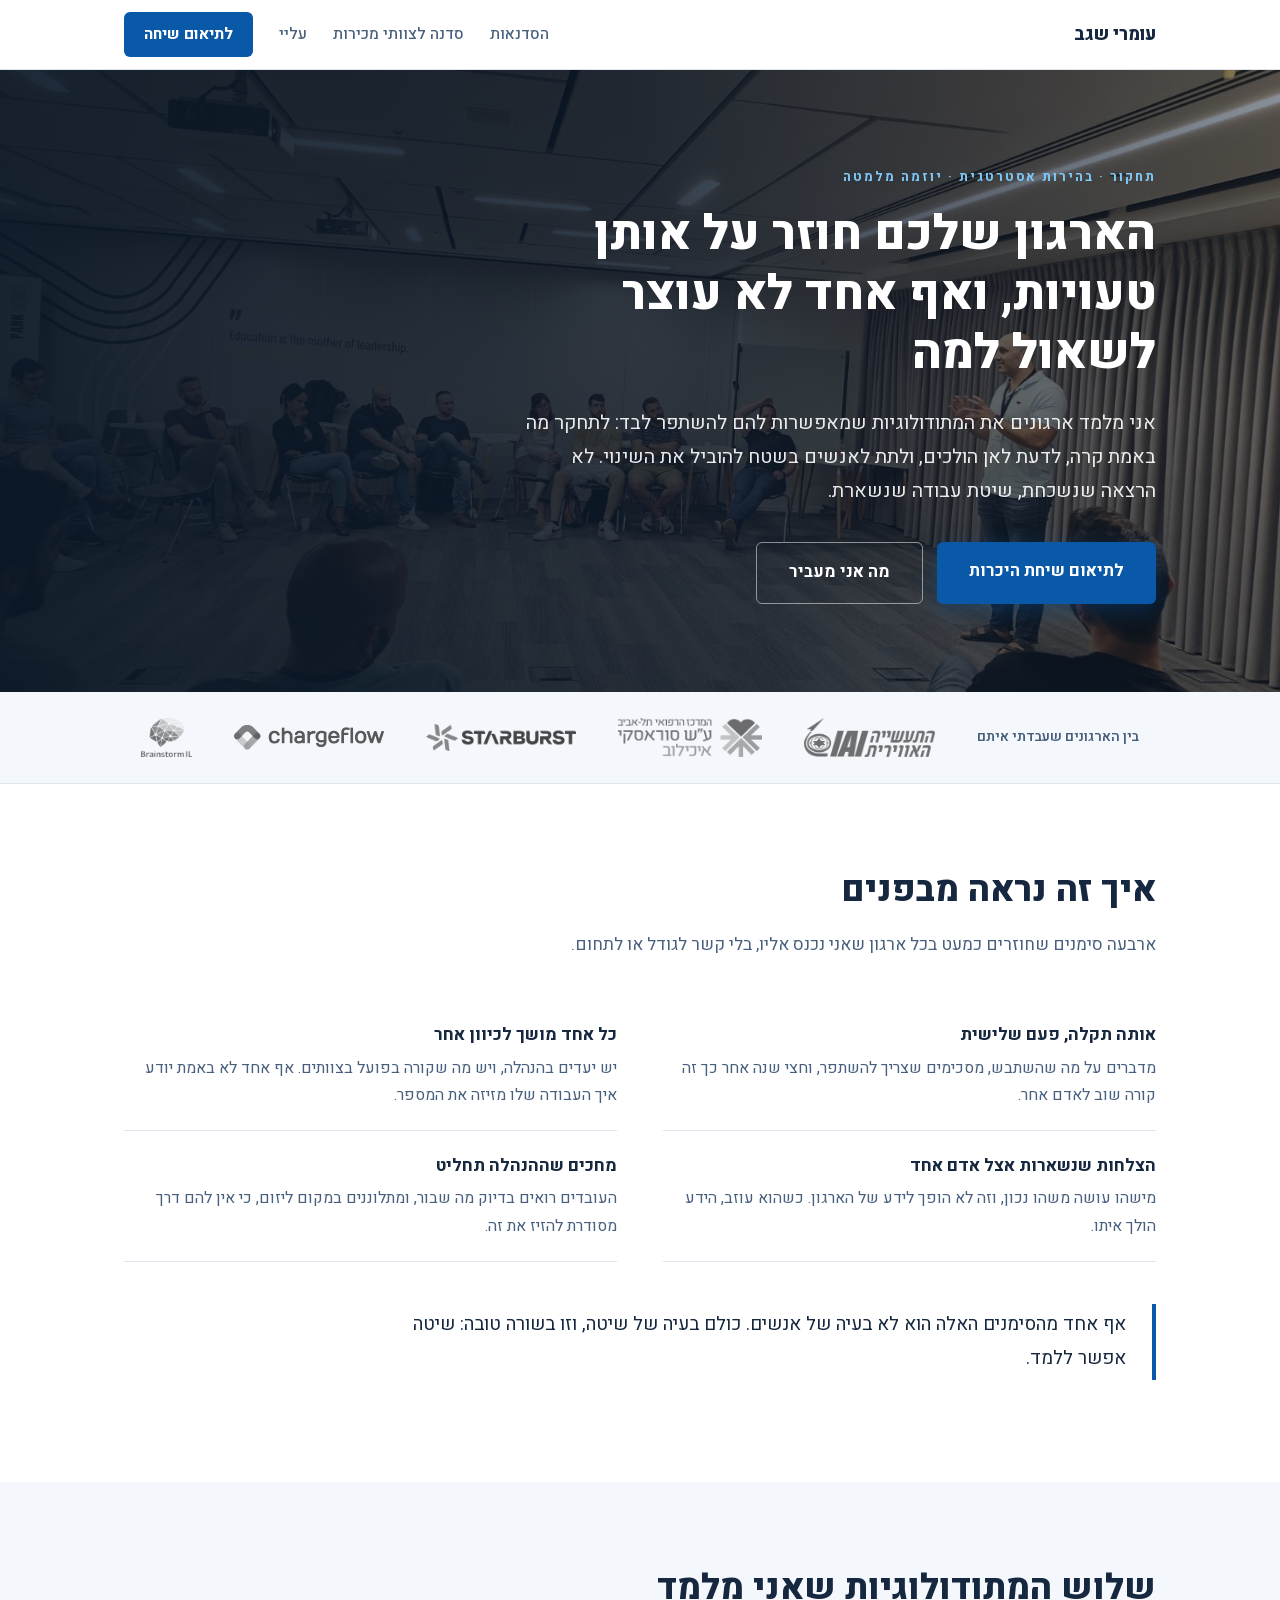
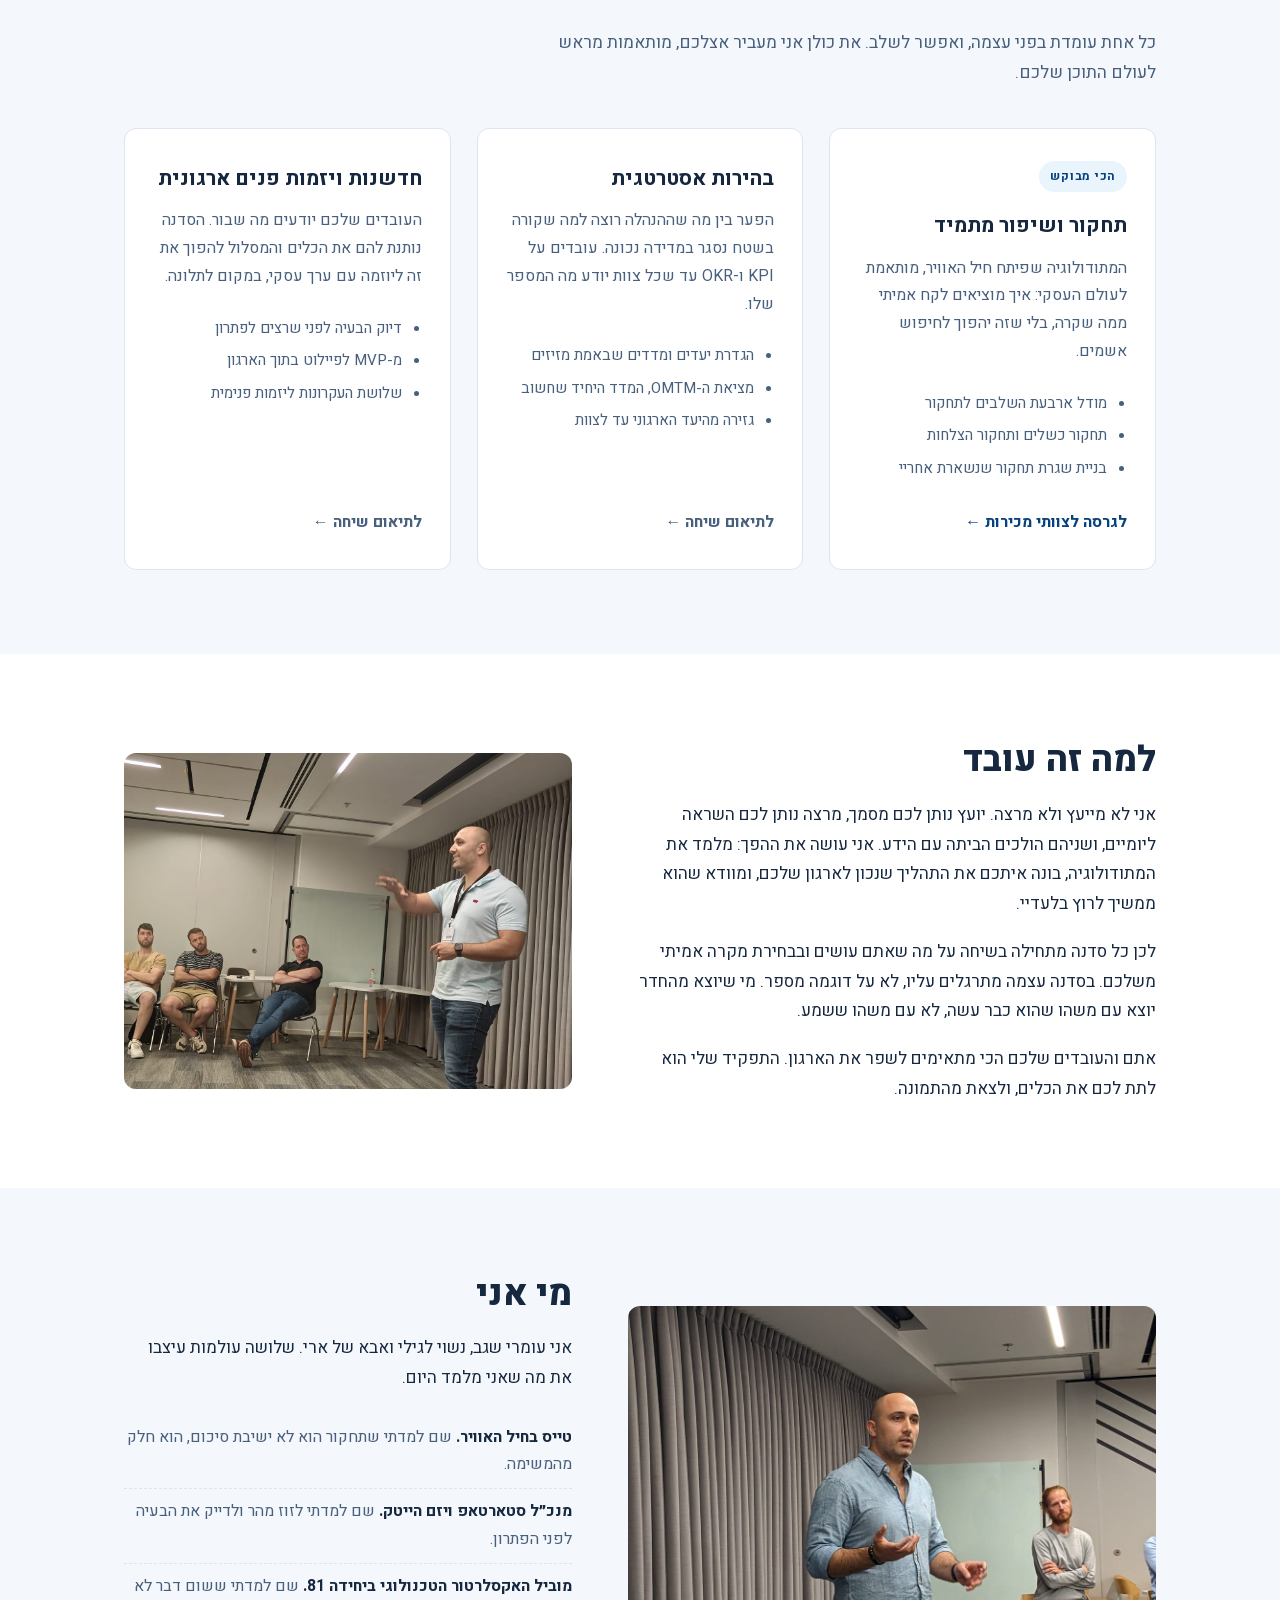
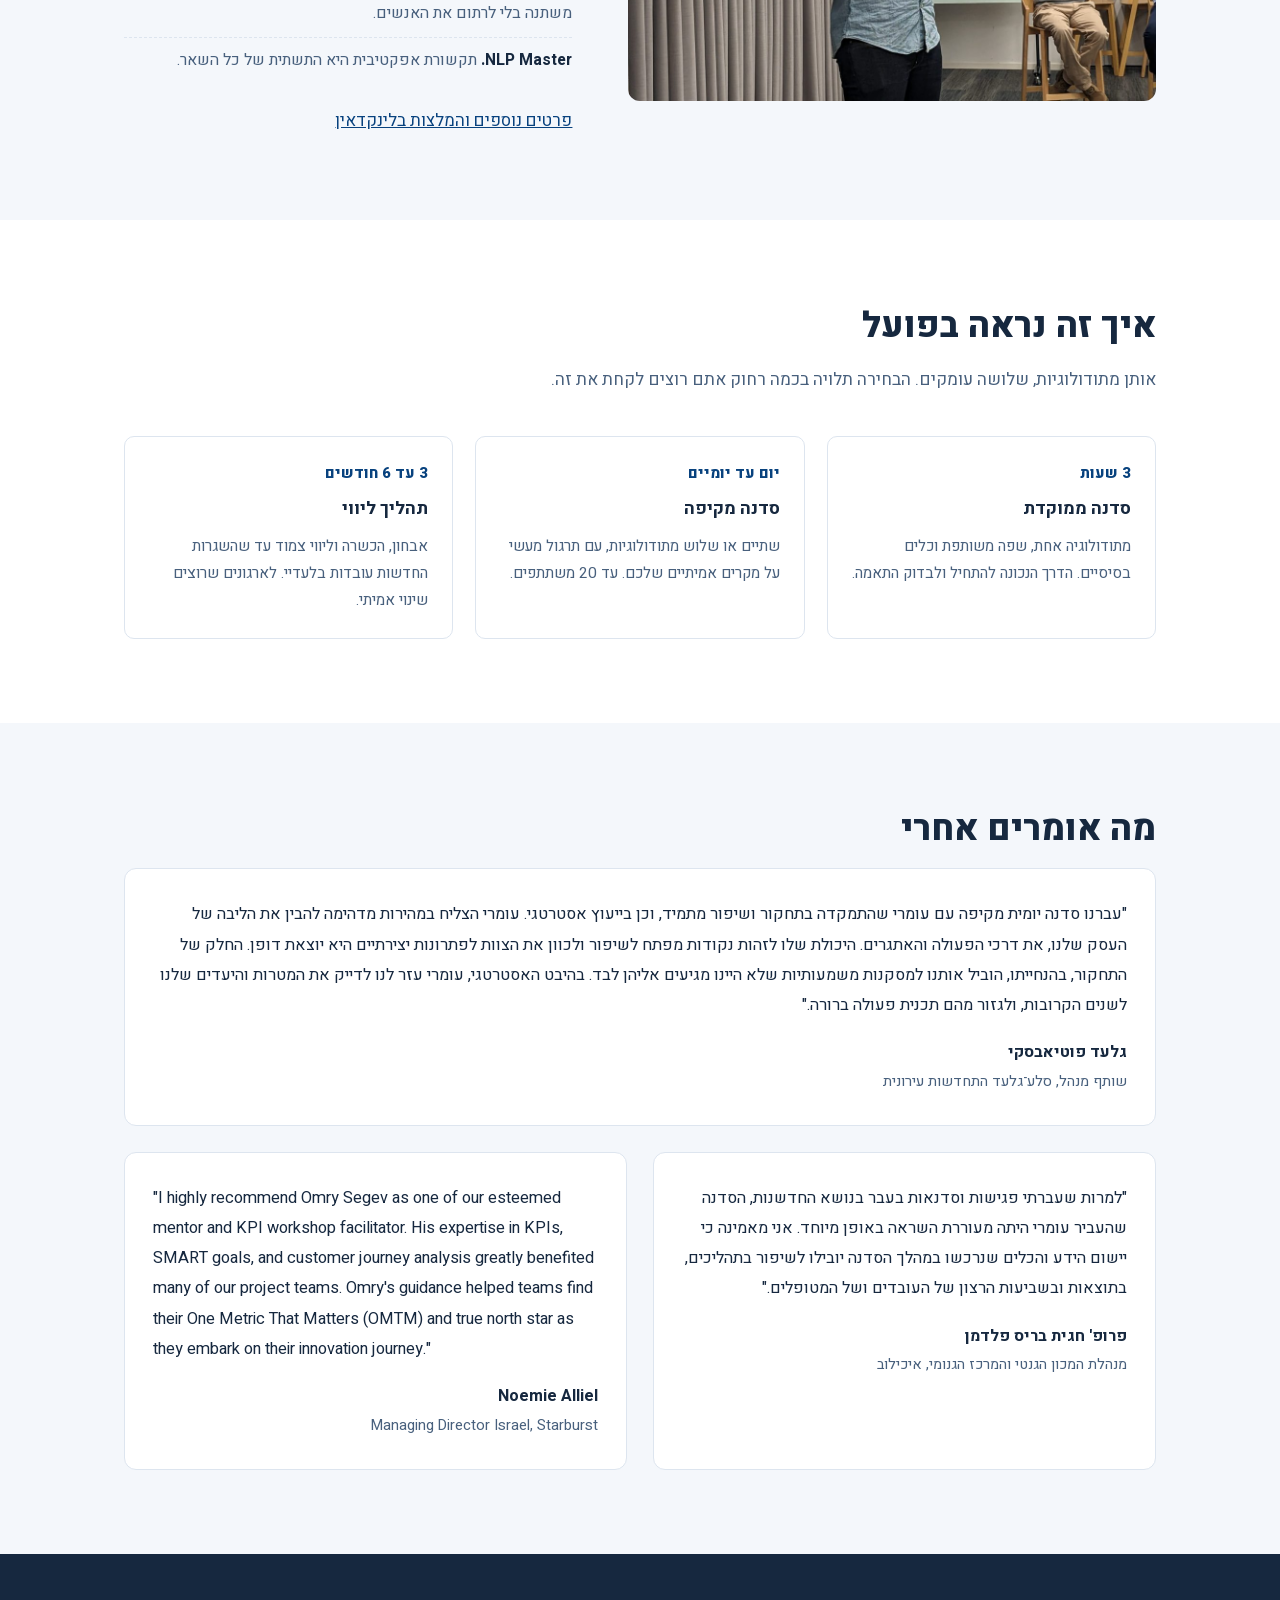
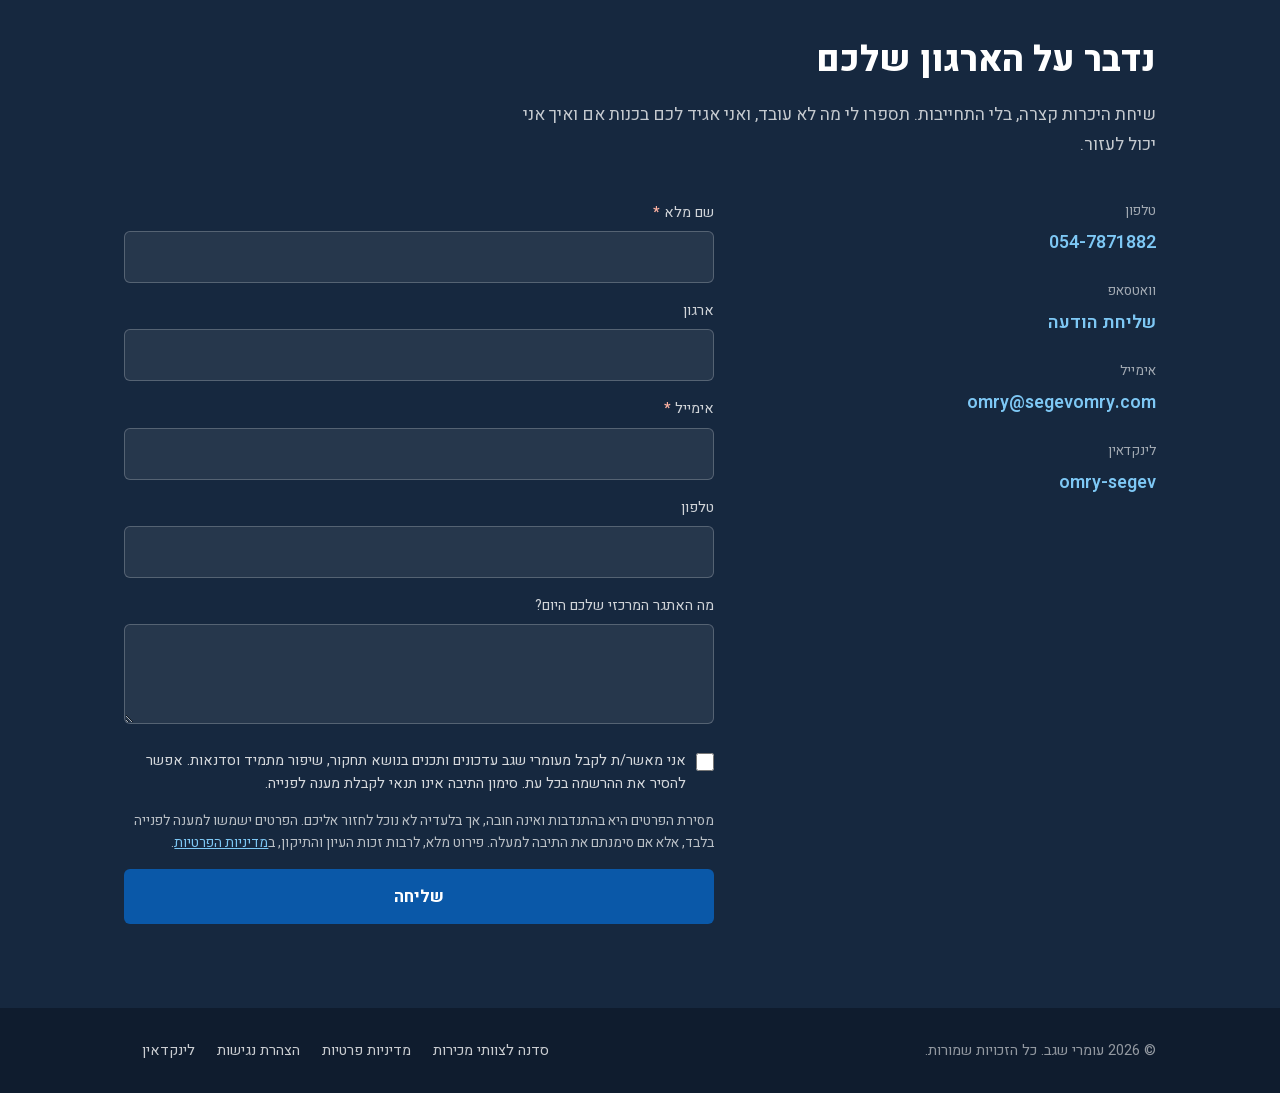
<file: index.html>
<!DOCTYPE html>
<html lang="he" dir="rtl">
<head>
    <meta charset="UTF-8">
    <meta name="viewport" content="width=device-width, initial-scale=1">
    <title>עומרי שגב | סדנאות תחקור, שיפור מתמיד ובהירות אסטרטגית</title>
    <meta name="description" content="סדנאות מעשיות לארגונים: תחקור ושיפור מתמיד בשיטת חיל האוויר, בהירות אסטרטגית עם KPI ו-OKR, וחדשנות מלמטה. אצלכם במשרד, מ-3 שעות ועד תהליך ליווי מלא.">
    <meta name="keywords" content="סדנת תחקור, תחקור ושיפור מתמיד, סדנת OKR, סדנת KPI, בהירות אסטרטגית, חדשנות ארגונית, יזמות פנים ארגונית, סדנה לצוות מכירות, עומרי שגב">
    <meta name="author" content="Omry Segev">
    <link rel="canonical" href="https://segevomry.com/">
    <link rel="icon" type="image/x-icon" href="favicon.ico">

    <meta property="og:type" content="website">
    <meta property="og:locale" content="he_IL">
    <meta property="og:title" content="עומרי שגב | סדנאות תחקור, שיפור מתמיד ובהירות אסטרטגית">
    <meta property="og:description" content="סדנאות מעשיות לארגונים: תחקור בשיטת חיל האוויר, בהירות אסטרטגית עם KPI ו-OKR, וחדשנות מלמטה.">
    <meta property="og:url" content="https://segevomry.com/">
    <meta property="og:image" content="https://segevomry.com/images/room-wide.jpg">
    <meta name="twitter:card" content="summary_large_image">

    <link rel="preload" href="fonts/heebo-hebrew.woff2" as="font" type="font/woff2" crossorigin>

    <script type="application/ld+json">
    {
      "@context": "https://schema.org",
      "@graph": [
        {
          "@type": "Person",
          "@id": "https://segevomry.com/#omry",
          "name": "עומרי שגב",
          "alternateName": "Omry Segev",
          "jobTitle": "מומחה לתהליכי שינוי ארגוניים, תחקור ושיפור מתמיד",
          "image": "https://segevomry.com/images/omry-teaching.jpg",
          "email": "omry@segevomry.com",
          "telephone": "+972-54-7871882",
          "url": "https://segevomry.com/",
          "sameAs": ["https://www.linkedin.com/in/omry-segev/"],
          "knowsAbout": ["תחקור", "שיפור מתמיד", "בהירות אסטרטגית", "חדשנות ארגונית", "יזמות פנים ארגונית", "KPI", "OKR", "NLP"]
        },
        {
          "@type": "ProfessionalService",
          "@id": "https://segevomry.com/#business",
          "name": "עומרי שגב, תהליכי שינוי ארגוניים",
          "description": "סדנאות, הרצאות ותהליכי ליווי לארגונים בשלושה צירים: תחקור ושיפור מתמיד, בהירות אסטרטגית, וחדשנות ויזמות פנים ארגונית.",
          "url": "https://segevomry.com/",
          "image": "https://segevomry.com/images/room-wide.jpg",
          "email": "omry@segevomry.com",
          "telephone": "+972-54-7871882",
          "areaServed": "IL",
          "priceRange": "₪₪",
          "founder": { "@id": "https://segevomry.com/#omry" },
          "hasOfferCatalog": {
            "@type": "OfferCatalog",
            "name": "סדנאות ותהליכי ליווי",
            "itemListElement": [
              { "@type": "Offer", "itemOffered": { "@type": "Service", "name": "סדנת תחקור ושיפור מתמיד", "url": "https://segevomry.com/debrief-sales.html" } },
              { "@type": "Offer", "itemOffered": { "@type": "Service", "name": "סדנת בהירות אסטרטגית, KPI ו-OKR" } },
              { "@type": "Offer", "itemOffered": { "@type": "Service", "name": "סדנת חדשנות ויזמות פנים ארגונית" } },
              { "@type": "Offer", "itemOffered": { "@type": "Service", "name": "תהליך ליווי מעמיק, 3 עד 6 חודשים" } }
            ]
          }
        }
      ]
    }
    </script>

    <style>
/* Heebo, self-hosted. SIL Open Font License 1.1. Variable weight axis 100-900.
   Downloaded from Google Fonts 2026-08-01 and served from this origin so that no
   visitor request reaches a third party. */

@font-face {
  font-family: 'Heebo';
  font-style: normal;
  font-weight: 100 900;
  font-display: swap;
  src: url('fonts/heebo-hebrew.woff2') format('woff2');
  unicode-range: U+0307-0308, U+0590-05FF, U+200C-2010, U+20AA, U+25CC, U+FB1D-FB4F;
}

@font-face {
  font-family: 'Heebo';
  font-style: normal;
  font-weight: 100 900;
  font-display: swap;
  src: url('fonts/heebo-latin.woff2') format('woff2');
  unicode-range: U+0000-00FF, U+0131, U+0152-0153, U+02BB-02BC, U+02C6, U+02DA, U+02DC, U+0304, U+0308, U+0329, U+2000-206F, U+20AC, U+2122, U+2191, U+2193, U+2212, U+2215, U+FEFF, U+FFFD;
}

@font-face {
  font-family: 'Heebo';
  font-style: normal;
  font-weight: 100 900;
  font-display: swap;
  src: url('fonts/heebo-latin-ext.woff2') format('woff2');
  unicode-range: U+0100-02BA, U+02BD-02C5, U+02C7-02CC, U+02CE-02D7, U+02DD-02FF, U+0304, U+0308, U+0329, U+1D00-1DBF, U+1E00-1E9F, U+1EF2-1EFF, U+2020, U+20A0-20AB, U+20AD-20C0, U+2113, U+2C60-2C7F, U+A720-A7FF;
}

        :root {
            --ink: #16283f;
            --ink-soft: #48607d;
            --accent: #0a58a8;
            --accent-dark: #08427e;
            --paper: #ffffff;
            --wash: #f4f7fb;
            --line: #dde5ef;
            --max: 1080px;
        }

        * { box-sizing: border-box; }
        html { overflow-x: hidden; scroll-behavior: smooth; }

        body {
            margin: 0;
            max-width: 100vw;
            overflow-x: hidden;
            font-family: 'Heebo', Arial, sans-serif;
            direction: rtl;
            text-align: right;
            color: var(--ink);
            background: var(--paper);
            line-height: 1.75;
            font-size: 17px;
            -webkit-font-smoothing: antialiased;
        }

        .wrap { max-width: var(--max); margin: 0 auto; padding: 0 24px; }
        a { color: var(--accent-dark); }

        /* ---------- nav ---------- */
        .nav {
            position: sticky;
            top: 0;
            z-index: 900;
            background: rgba(255,255,255,0.96);
            backdrop-filter: saturate(180%) blur(10px);
            border-bottom: 1px solid var(--line);
        }
        .nav .wrap {
            display: flex;
            align-items: center;
            justify-content: space-between;
            gap: 18px;
            padding-top: 12px;
            padding-bottom: 12px;
        }
        .nav .brand {
            font-weight: 800;
            font-size: 1.12rem;
            text-decoration: none;
            color: var(--ink);
            white-space: nowrap;
        }
        .nav .links { display: flex; align-items: center; gap: 26px; }
        .nav .links a {
            text-decoration: none;
            color: var(--ink-soft);
            font-weight: 500;
            font-size: 0.98rem;
            white-space: nowrap;
        }
        .nav .links a:hover { color: var(--ink); }
        .nav .links a.cta {
            background: var(--accent);
            color: #fff;
            padding: 9px 20px;
            border-radius: 6px;
            font-weight: 700;
        }
        .nav .links a.cta:hover { background: var(--accent-dark); color: #fff; }

        /* ---------- hero ---------- */
        .hero {
            position: relative;
            color: #fff;
            padding: 96px 0 88px;
            overflow: hidden;
        }
        .hero::before {
            content: '';
            position: absolute;
            inset: 0;
            background: url('images/room-wide.jpg') center 38% / cover no-repeat;
            transform: scale(1.04);
        }
        .hero::after {
            content: '';
            position: absolute;
            inset: 0;
            background: linear-gradient(255deg, rgba(11,24,40,0.48) 0%, rgba(11,24,40,0.84) 46%, rgba(11,24,40,0.95) 100%);
        }
        .hero .wrap { position: relative; z-index: 2; }
        .hero .eyebrow {
            color: #7ec8f5;
            font-weight: 700;
            letter-spacing: 0.15em;
            font-size: 0.82rem;
            margin-bottom: 16px;
        }
        .hero h1 {
            font-size: clamp(2rem, 4.4vw, 3rem);
            line-height: 1.24;
            font-weight: 800;
            margin: 0 0 22px;
            max-width: 21ch;
        }
        .hero .lead {
            font-size: clamp(1.05rem, 1.9vw, 1.22rem);
            color: rgba(255,255,255,0.9);
            max-width: 58ch;
            margin: 0 0 34px;
        }
        .cta-row { display: flex; gap: 14px; flex-wrap: wrap; }
        .btn {
            display: inline-block;
            padding: 15px 32px;
            border-radius: 6px;
            text-decoration: none;
            font-weight: 700;
            font-size: 1.04rem;
            transition: transform 0.2s ease, background 0.2s ease;
        }
        .btn-main { background: var(--accent); color: #fff; box-shadow: 0 6px 22px rgba(10,88,168,0.34); }
        .btn-main:hover { background: var(--accent-dark); transform: translateY(-2px); color: #fff; }
        .btn-ghost { border: 1.5px solid rgba(255,255,255,0.5); color: #fff; }
        .btn-ghost:hover { background: rgba(255,255,255,0.12); color: #fff; }

        /* ---------- proof strip ---------- */
        .proof {
            background: var(--wash);
            border-bottom: 1px solid var(--line);
            padding: 26px 0;
        }
        .proof .wrap {
            display: flex;
            align-items: center;
            justify-content: center;
            gap: 42px;
            flex-wrap: wrap;
        }
        .proof .label {
            color: var(--ink-soft);
            font-size: 0.86rem;
            font-weight: 600;
            white-space: nowrap;
        }
        .proof img {
            max-height: 40px;
            max-width: 150px;
            width: auto;
            opacity: 0.72;
            filter: grayscale(100%);
            transition: opacity 0.25s, filter 0.25s;
        }
        .proof img:hover { opacity: 1; filter: grayscale(0); }

        /* ---------- sections ---------- */
        section { padding: 84px 0; }
        section.wash { background: var(--wash); }
        h2 {
            font-size: clamp(1.65rem, 3vw, 2.2rem);
            font-weight: 800;
            margin: 0 0 16px;
            line-height: 1.3;
        }
        .sub { color: var(--ink-soft); font-size: 1.08rem; margin: 0 0 40px; max-width: 64ch; }
        h3 { font-size: 1.22rem; font-weight: 700; margin: 0 0 8px; }
        p { margin: 0 0 18px; }

        /* ---------- problem ---------- */
        .symptoms { display: grid; grid-template-columns: 1fr 1fr; gap: 0 46px; }
        .symptom { padding: 20px 0; border-bottom: 1px solid var(--line); }
        .symptom h3 { font-size: 1.08rem; margin-bottom: 4px; }
        .symptom p { margin: 0; color: var(--ink-soft); font-size: 0.99rem; }
        .verdict {
            margin-top: 42px;
            font-size: 1.18rem;
            line-height: 1.8;
            border-right: 4px solid var(--accent);
            padding: 4px 26px 4px 0;
            max-width: 68ch;
        }

        /* ---------- offerings ---------- */
        .offer { display: grid; grid-template-columns: 1fr 1fr 1fr; gap: 26px; }
        .card {
            background: #fff;
            border: 1px solid var(--line);
            border-radius: 12px;
            padding: 32px 28px;
            display: flex;
            flex-direction: column;
            transition: transform 0.25s ease, box-shadow 0.25s ease;
        }
        .card:hover { transform: translateY(-3px); box-shadow: 0 12px 32px rgba(22,40,63,0.10); }
        .card .tag {
            display: inline-block;
            align-self: flex-start;
            background: #eaf4fd;
            color: var(--accent-dark);
            font-size: 0.76rem;
            font-weight: 700;
            letter-spacing: 0.06em;
            padding: 5px 11px;
            border-radius: 20px;
            margin-bottom: 16px;
        }
        .card h3 { font-size: 1.3rem; margin-bottom: 10px; }
        .card > p { color: var(--ink-soft); font-size: 0.99rem; }
        .card ul { margin: 6px 0 22px; padding-right: 20px; color: var(--ink-soft); font-size: 0.95rem; }
        .card li { margin-bottom: 6px; }
        .card .go { margin-top: auto; font-weight: 700; text-decoration: none; font-size: 0.99rem; }
        .card .go:hover { text-decoration: underline; }
        .card .go.muted { color: var(--ink-soft); }

        /* ---------- split blocks ---------- */
        .split { display: grid; grid-template-columns: 1fr 0.85fr; gap: 56px; align-items: center; }
        .split img { width: 100%; border-radius: 12px; display: block; }
        .split p:last-of-type { margin-bottom: 0; }

        .creds { list-style: none; padding: 0; margin: 22px 0 0; }
        .creds li {
            padding: 9px 0;
            border-bottom: 1px dashed var(--line);
            color: var(--ink-soft);
            font-size: 0.99rem;
        }
        .creds li:last-child { border-bottom: none; }
        .creds strong { color: var(--ink); }

        /* ---------- formats ---------- */
        .formats { display: grid; grid-template-columns: repeat(3, 1fr); gap: 22px; }
        .format {
            background: #fff;
            border: 1px solid var(--line);
            border-radius: 10px;
            padding: 24px;
        }
        .format .dur {
            color: var(--accent-dark);
            font-weight: 800;
            font-size: 0.92rem;
            margin-bottom: 8px;
        }
        .format h3 { font-size: 1.1rem; }
        .format p { margin: 0; color: var(--ink-soft); font-size: 0.96rem; }

        /* ---------- testimonials ---------- */
        .quotes { display: grid; grid-template-columns: 1fr 1fr; gap: 26px; }
        .quote {
            background: #fff;
            border: 1px solid var(--line);
            border-radius: 12px;
            padding: 30px 28px;
        }
        .quote.wide { grid-column: 1 / -1; }
        .quote p { font-size: 1.02rem; line-height: 1.85; }
        .quote .who { margin: 0; color: var(--ink-soft); font-size: 0.92rem; }
        .quote .who strong { display: block; color: var(--ink); font-size: 1rem; }

        /* ---------- contact ---------- */
        .contact { background: var(--ink); color: #fff; }
        .contact h2 { color: #fff; }
        .contact .sub { color: rgba(255,255,255,0.75); }
        .contact-grid { display: grid; grid-template-columns: 0.8fr 1.2fr; gap: 48px; align-items: start; }
        .direct div { margin-bottom: 22px; }
        .direct span { display: block; font-size: 0.85rem; color: rgba(255,255,255,0.6); margin-bottom: 3px; }
        .direct a { color: #7ec8f5; text-decoration: none; font-size: 1.12rem; font-weight: 600; }
        .direct a:hover { text-decoration: underline; }
        form { display: grid; gap: 15px; }
        label { font-size: 0.9rem; color: rgba(255,255,255,0.8); display: block; margin-bottom: 6px; }
        input, textarea {
            width: 100%;
            padding: 13px 14px;
            border-radius: 6px;
            border: 1px solid rgba(255,255,255,0.22);
            background: rgba(255,255,255,0.07);
            color: #fff;
            font-family: inherit;
            font-size: 1rem;
        }
        input:focus, textarea:focus { outline: none; border-color: #7ec8f5; background: rgba(255,255,255,0.12); }
        button[type="submit"] {
            background: var(--accent);
            color: #fff;
            border: none;
            padding: 15px;
            border-radius: 6px;
            font-family: inherit;
            font-size: 1.05rem;
            font-weight: 700;
            cursor: pointer;
            transition: background 0.2s;
        }
        button[type="submit"]:hover { background: var(--accent-dark); }
        #thanks { display: none; font-size: 1.15rem; padding: 28px 0; }

        footer {
            background: #0f1c2e;
            color: rgba(255,255,255,0.55);
            padding: 30px 0;
            font-size: 0.9rem;
        }
        footer .wrap { display: flex; justify-content: space-between; gap: 18px; flex-wrap: wrap; align-items: center; }
        footer a { color: rgba(255,255,255,0.78); text-decoration: none; margin-left: 18px; }
        footer a:hover { color: #fff; }

        @media (max-width: 880px) {
            section { padding: 58px 0; }
            .hero { padding: 66px 0 58px; }
            .offer, .formats, .quotes, .symptoms, .split, .contact-grid { grid-template-columns: 1fr; }
            .split { gap: 30px; }
            .quote.wide { grid-column: auto; }
            .symptoms { gap: 0; }
            .nav .links a:not(.cta) { display: none; }
            .proof .wrap { gap: 26px; }
            .proof .label { width: 100%; text-align: center; }
        }

        @media (prefers-reduced-motion: reduce) {
            html { scroll-behavior: auto; }
            * { transition: none !important; }
        }

        /* ---------- accessibility ---------- */
        .skip-link {
            position: absolute;
            right: 12px;
            top: -60px;
            z-index: 1000;
            background: #16283f;
            color: #fff;
            padding: 12px 22px;
            border-radius: 0 0 6px 6px;
            text-decoration: none;
            font-weight: 700;
            transition: top 0.15s ease;
        }
        .skip-link:focus { top: 0; color: #fff; }

        :focus-visible {
            outline: 3px solid #0a58a8;
            outline-offset: 3px;
            border-radius: 3px;
        }
        .hero :focus-visible,
        .contact :focus-visible,
        .topbar :focus-visible,
        footer :focus-visible {
            outline-color: #ffd45e;
        }

        .req { color: #b3341f; font-weight: 700; }
        .contact .req { color: #ffb3a3; }

        .form-note {
            font-size: 0.86rem;
            line-height: 1.6;
            color: rgba(255,255,255,0.7);
            margin: 0;
        }
        .form-note a { color: #7ec8f5; }

        .consent {
            display: flex;
            gap: 10px;
            align-items: flex-start;
            font-size: 0.9rem;
            color: rgba(255,255,255,0.82);
            line-height: 1.6;
        }
        .consent input[type="checkbox"] {
            width: 18px;
            height: 18px;
            margin: 4px 0 0;
            flex-shrink: 0;
            accent-color: #0a58a8;
        }
        .consent label { margin: 0; font-size: 0.9rem; color: inherit; }

        .form-error {
            display: none;
            background: #7a1f12;
            border: 1px solid #b3341f;
            color: #fff;
            padding: 12px 14px;
            border-radius: 6px;
            font-size: 0.95rem;
        }
    </style>
</head>
<body>

<a href="#main" class="skip-link">דלג לתוכן הראשי</a>

<nav class="nav">
    <div class="wrap">
        <a href="/" class="brand">עומרי שגב</a>
        <div class="links">
            <a href="#offerings">הסדנאות</a>
            <a href="debrief-sales.html">סדנה לצוותי מכירות</a>
            <a href="#about">עליי</a>
            <a href="#contact" class="cta">לתיאום שיחה</a>
        </div>
    </div>
</nav>

<header class="hero">
    <div class="wrap">
        <div class="eyebrow">תחקור · בהירות אסטרטגית · יוזמה מלמטה</div>
        <h1>הארגון שלכם חוזר על אותן טעויות, ואף אחד לא עוצר לשאול למה</h1>
        <p class="lead">
            אני מלמד ארגונים את המתודולוגיות שמאפשרות להם להשתפר לבד: לתחקר מה באמת קרה,
            לדעת לאן הולכים, ולתת לאנשים בשטח להוביל את השינוי. לא הרצאה שנשכחת, שיטת עבודה שנשארת.
        </p>
        <div class="cta-row">
            <a href="#contact" class="btn btn-main">לתיאום שיחת היכרות</a>
            <a href="#offerings" class="btn btn-ghost">מה אני מעביר</a>
        </div>
    </div>
</header>

<div class="proof">
    <div class="wrap">
        <span class="label">בין הארגונים שעבדתי איתם</span>
        <img src="images/logos/iai.png" alt="התעשייה האווירית">
        <img src="images/logos/icilov-heb.png" alt="המרכז הרפואי תל-אביב, איכילוב">
        <img src="images/logos/starburst.png" alt="Starburst">
        <img src="images/logos/chargeflow.png" alt="Chargeflow">
        <img src="images/logos/brainstorm.png" alt="Brainstorm IL">
    </div>
</div>

<main id="main" tabindex="-1">

<section>
    <div class="wrap">
        <h2>איך זה נראה מבפנים</h2>
        <p class="sub">ארבעה סימנים שחוזרים כמעט בכל ארגון שאני נכנס אליו, בלי קשר לגודל או לתחום.</p>
        <div class="symptoms">
            <div class="symptom">
                <h3>אותה תקלה, פעם שלישית</h3>
                <p>מדברים על מה שהשתבש, מסכימים שצריך להשתפר, וחצי שנה אחר כך זה קורה שוב לאדם אחר.</p>
            </div>
            <div class="symptom">
                <h3>כל אחד מושך לכיוון אחר</h3>
                <p>יש יעדים בהנהלה, ויש מה שקורה בפועל בצוותים. אף אחד לא באמת יודע איך העבודה שלו מזיזה את המספר.</p>
            </div>
            <div class="symptom">
                <h3>הצלחות שנשארות אצל אדם אחד</h3>
                <p>מישהו עושה משהו נכון, וזה לא הופך לידע של הארגון. כשהוא עוזב, הידע הולך איתו.</p>
            </div>
            <div class="symptom">
                <h3>מחכים שההנהלה תחליט</h3>
                <p>העובדים רואים בדיוק מה שבור, ומתלוננים במקום ליזום, כי אין להם דרך מסודרת להזיז את זה.</p>
            </div>
        </div>
        <p class="verdict">
            אף אחד מהסימנים האלה הוא לא בעיה של אנשים. כולם בעיה של שיטה, וזו בשורה טובה:
            שיטה אפשר ללמד.
        </p>
    </div>
</section>

<section class="wash" id="offerings">
    <div class="wrap">
        <h2>שלוש המתודולוגיות שאני מלמד</h2>
        <p class="sub">
            כל אחת עומדת בפני עצמה, ואפשר לשלב. את כולן אני מעביר אצלכם, מותאמות מראש לעולם התוכן שלכם.
        </p>
        <div class="offer">
            <div class="card">
                <span class="tag">הכי מבוקש</span>
                <h3>תחקור ושיפור מתמיד</h3>
                <p>המתודולוגיה שפיתח חיל האוויר, מותאמת לעולם העסקי: איך מוציאים לקח אמיתי ממה שקרה, בלי שזה יהפוך לחיפוש אשמים.</p>
                <ul>
                    <li>מודל ארבעת השלבים לתחקור</li>
                    <li>תחקור כשלים ותחקור הצלחות</li>
                    <li>בניית שגרת תחקור שנשארת אחריי</li>
                </ul>
                <a href="debrief-sales.html" class="go">לגרסה לצוותי מכירות ←</a>
            </div>
            <div class="card">
                <h3>בהירות אסטרטגית</h3>
                <p>הפער בין מה שההנהלה רוצה למה שקורה בשטח נסגר במדידה נכונה. עובדים על KPI ו-OKR עד שכל צוות יודע מה המספר שלו.</p>
                <ul>
                    <li>הגדרת יעדים ומדדים שבאמת מזיזים</li>
                    <li>מציאת ה-OMTM, המדד היחיד שחשוב</li>
                    <li>גזירה מהיעד הארגוני עד לצוות</li>
                </ul>
                <a href="#contact" class="go muted">לתיאום שיחה ←</a>
            </div>
            <div class="card">
                <h3>חדשנות ויזמות פנים ארגונית</h3>
                <p>העובדים שלכם יודעים מה שבור. הסדנה נותנת להם את הכלים והמסלול להפוך את זה ליוזמה עם ערך עסקי, במקום לתלונה.</p>
                <ul>
                    <li>דיוק הבעיה לפני שרצים לפתרון</li>
                    <li>מ-MVP לפיילוט בתוך הארגון</li>
                    <li>שלושת העקרונות ליזמות פנימית</li>
                </ul>
                <a href="#contact" class="go muted">לתיאום שיחה ←</a>
            </div>
        </div>
    </div>
</section>

<section>
    <div class="wrap">
        <div class="split">
            <div>
                <h2>למה זה עובד</h2>
                <p>
                    אני לא מייעץ ולא מרצה. יועץ נותן לכם מסמך, מרצה נותן לכם השראה ליומיים,
                    ושניהם הולכים הביתה עם הידע. אני עושה את ההפך: מלמד את המתודולוגיה,
                    בונה איתכם את התהליך שנכון לארגון שלכם, ומוודא שהוא ממשיך לרוץ בלעדיי.
                </p>
                <p>
                    לכן כל סדנה מתחילה בשיחה על מה שאתם עושים ובבחירת מקרה אמיתי משלכם.
                    בסדנה עצמה מתרגלים עליו, לא על דוגמה מספר. מי שיוצא מהחדר יוצא עם משהו שהוא כבר עשה,
                    לא עם משהו ששמע.
                </p>
                <p>
                    אתם והעובדים שלכם הכי מתאימים לשפר את הארגון. התפקיד שלי הוא לתת לכם את הכלים,
                    ולצאת מהתמונה.
                </p>
            </div>
            <div>
                <img src="images/omry-room.jpg" alt="עומרי שגב מעביר סדנה מול צוות" loading="lazy">
            </div>
        </div>
    </div>
</section>

<section class="wash" id="about">
    <div class="wrap">
        <div class="split">
            <div>
                <img src="images/omry-teaching.jpg" alt="עומרי שגב מנחה קבוצה" loading="lazy">
            </div>
            <div>
                <h2>מי אני</h2>
                <p>
                    אני עומרי שגב, נשוי לגילי ואבא של ארי. שלושה עולמות עיצבו את מה שאני מלמד היום.
                </p>
                <ul class="creds">
                    <li><strong>טייס בחיל האוויר.</strong> שם למדתי שתחקור הוא לא ישיבת סיכום, הוא חלק מהמשימה.</li>
                    <li><strong>מנכ״ל סטארטאפ ויזם הייטק.</strong> שם למדתי לזוז מהר ולדייק את הבעיה לפני הפתרון.</li>
                    <li><strong>מוביל האקסלרטור הטכנולוגי ביחידה 81.</strong> שם למדתי ששום דבר לא משתנה בלי לרתום את האנשים.</li>
                    <li><strong>NLP Master.</strong> תקשורת אפקטיבית היא התשתית של כל השאר.</li>
                </ul>
                <p style="margin-top:22px">
                    <a href="https://www.linkedin.com/in/omry-segev/" target="_blank" rel="noopener">פרטים נוספים והמלצות בלינקדאין</a>
                </p>
            </div>
        </div>
    </div>
</section>

<section>
    <div class="wrap">
        <h2>איך זה נראה בפועל</h2>
        <p class="sub">אותן מתודולוגיות, שלושה עומקים. הבחירה תלויה בכמה רחוק אתם רוצים לקחת את זה.</p>
        <div class="formats">
            <div class="format">
                <div class="dur">3 שעות</div>
                <h3>סדנה ממוקדת</h3>
                <p>מתודולוגיה אחת, שפה משותפת וכלים בסיסיים. הדרך הנכונה להתחיל ולבדוק התאמה.</p>
            </div>
            <div class="format">
                <div class="dur">יום עד יומיים</div>
                <h3>סדנה מקיפה</h3>
                <p>שתיים או שלוש מתודולוגיות, עם תרגול מעשי על מקרים אמיתיים שלכם. עד 20 משתתפים.</p>
            </div>
            <div class="format">
                <div class="dur">3 עד 6 חודשים</div>
                <h3>תהליך ליווי</h3>
                <p>אבחון, הכשרה וליווי צמוד עד שהשגרות החדשות עובדות בלעדיי. לארגונים שרוצים שינוי אמיתי.</p>
            </div>
        </div>
    </div>
</section>

<section class="wash">
    <div class="wrap">
        <h2>מה אומרים אחרי</h2>
        <div class="quotes">
            <div class="quote wide">
                <p>
                    "עברנו סדנה יומית מקיפה עם עומרי שהתמקדה בתחקור ושיפור מתמיד, וכן בייעוץ אסטרטגי.
                    עומרי הצליח במהירות מדהימה להבין את הליבה של העסק שלנו, את דרכי הפעולה והאתגרים.
                    היכולת שלו לזהות נקודות מפתח לשיפור ולכוון את הצוות לפתרונות יצירתיים היא יוצאת דופן.
                    החלק של התחקור, בהנחייתו, הוביל אותנו למסקנות משמעותיות שלא היינו מגיעים אליהן לבד.
                    בהיבט האסטרטגי, עומרי עזר לנו לדייק את המטרות והיעדים שלנו לשנים הקרובות,
                    ולגזור מהם תכנית פעולה ברורה."
                </p>
                <p class="who"><strong>גלעד פוטיאבסקי</strong>שותף מנהל, סלע־גלעד התחדשות עירונית</p>
            </div>
            <div class="quote">
                <p>
                    "למרות שעברתי פגישות וסדנאות בעבר בנושא החדשנות, הסדנה שהעביר עומרי היתה מעוררת השראה
                    באופן מיוחד. אני מאמינה כי יישום הידע והכלים שנרכשו במהלך הסדנה יובילו לשיפור בתהליכים,
                    בתוצאות ובשביעות הרצון של העובדים ושל המטופלים."
                </p>
                <p class="who"><strong>פרופ' חגית בריס פלדמן</strong>מנהלת המכון הגנטי והמרכז הגנומי, איכילוב</p>
            </div>
            <div class="quote">
                <p dir="ltr" style="text-align:left">
                    "I highly recommend Omry Segev as one of our esteemed mentor and KPI workshop facilitator.
                    His expertise in KPIs, SMART goals, and customer journey analysis greatly benefited many of
                    our project teams. Omry's guidance helped teams find their One Metric That Matters (OMTM)
                    and true north star as they embark on their innovation journey."
                </p>
                <p class="who"><strong>Noemie Alliel</strong>Managing Director Israel, Starburst</p>
            </div>
        </div>
    </div>
</section>

<section class="contact" id="contact">
    <div class="wrap">
        <h2>נדבר על הארגון שלכם</h2>
        <p class="sub">
            שיחת היכרות קצרה, בלי התחייבות. תספרו לי מה לא עובד, ואני אגיד לכם בכנות אם ואיך אני יכול לעזור.
        </p>
        <div class="contact-grid">
            <div class="direct">
                <div>
                    <span>טלפון</span>
                    <a href="tel:+972547871882">054-7871882</a>
                </div>
                <div>
                    <span>וואטסאפ</span>
                    <a href="https://wa.me/972547871882?text=%D7%94%D7%99%D7%99%20%D7%A2%D7%95%D7%9E%D7%A8%D7%99%2C%20%D7%94%D7%92%D7%A2%D7%AA%D7%99%20%D7%90%D7%9C%D7%99%D7%9A%20%D7%93%D7%A8%D7%9A%20%D7%94%D7%90%D7%AA%D7%A8.%20%D7%A7%D7%95%D7%A8%D7%90%D7%99%D7%9D%20%D7%9C%D7%99%20..." target="_blank" rel="noopener">שליחת הודעה</a>
                </div>
                <div>
                    <span>אימייל</span>
                    <a href="mailto:omry@segevomry.com">omry@segevomry.com</a>
                </div>
                <div>
                    <span>לינקדאין</span>
                    <a href="https://www.linkedin.com/in/omry-segev/" target="_blank" rel="noopener">omry-segev</a>
                </div>
            </div>
            <div>
                <form id="lead-form" action="https://formspree.io/f/mzzgoeea" method="POST">
                    <input type="hidden" name="_subject" value="ליד מדף הבית">
                    <input type="hidden" name="מקור" value="homepage">
                    <div>
                        <label for="name">שם מלא <span class="req" aria-hidden="true">*</span></label>
                        <input type="text" id="name" name="name" autocomplete="name" required aria-required="true">
                    </div>
                    <div>
                        <label for="company">ארגון</label>
                        <input type="text" id="company" name="company" autocomplete="organization">
                    </div>
                    <div>
                        <label for="email">אימייל <span class="req" aria-hidden="true">*</span></label>
                        <input type="email" id="email" name="email" autocomplete="email" required aria-required="true">
                    </div>
                    <div>
                        <label for="phone">טלפון</label>
                        <input type="tel" id="phone" name="phone" autocomplete="tel">
                    </div>
                    <div>
                        <label for="message">מה האתגר המרכזי שלכם היום?</label>
                        <textarea id="message" name="message" rows="3"></textarea>
                    </div>
                    <div class="consent">
                        <input type="checkbox" id="marketing" name="אישור דיוור" value="כן, מאשר/ת קבלת דיוור">
                        <label for="marketing">אני מאשר/ת לקבל מעומרי שגב עדכונים ותכנים בנושא תחקור, שיפור מתמיד וסדנאות. אפשר להסיר את ההרשמה בכל עת. סימון התיבה אינו תנאי לקבלת מענה לפנייה.</label>
                    </div>
                    <p class="form-note">
                        מסירת הפרטים היא בהתנדבות ואינה חובה, אך בלעדיה לא נוכל לחזור אליכם. הפרטים ישמשו
                        למענה לפנייה בלבד, אלא אם סימנתם את התיבה למעלה. פירוט מלא, לרבות זכות העיון והתיקון,
                        ב<a href="privacy.html">מדיניות הפרטיות</a>.
                    </p>
                    <div id="form-error" class="form-error" role="alert" tabindex="-1"></div>
                    <button type="submit">שליחה</button>
                </form>
                <div id="thanks" role="status" tabindex="-1">תודה. ההודעה התקבלה ואחזור אליכם בהקדם.</div>
            </div>
        </div>
    </div>
</section>

</main>

<footer>
    <div class="wrap">
        <div>&copy; 2026 עומרי שגב. כל הזכויות שמורות.</div>
        <div>
            <a href="debrief-sales.html">סדנה לצוותי מכירות</a>
            <a href="privacy.html">מדיניות פרטיות</a>
            <a href="accessibility.html">הצהרת נגישות</a>
            <a href="https://www.linkedin.com/in/omry-segev/" target="_blank" rel="noopener">לינקדאין</a>
        </div>
    </div>
</footer>

<script>
    (function () {
        var form = document.getElementById('lead-form');
        var thanks = document.getElementById('thanks');
        var err = document.getElementById('form-error');
        function fail(msg) {
            err.textContent = msg;
            err.style.display = 'block';
            err.focus();
        }
        form.addEventListener('submit', function (e) {
            e.preventDefault();
            err.style.display = 'none';
            fetch(form.action, {
                method: 'POST',
                body: new FormData(form),
                headers: { 'Accept': 'application/json' }
            }).then(function (res) {
                if (res.ok) {
                    form.style.display = 'none';
                    thanks.style.display = 'block';
                    thanks.focus();
                } else {
                    fail('לא הצלחנו לשלוח את הטופס. אפשר לחייג 054-7871882 או לכתוב ל-omry@segevomry.com.');
                }
            }).catch(function () {
                fail('לא הצלחנו לשלוח את הטופס. אפשר לחייג 054-7871882 או לכתוב ל-omry@segevomry.com.');
            });
        });
    })();
</script>

</body>
</html>
</file>
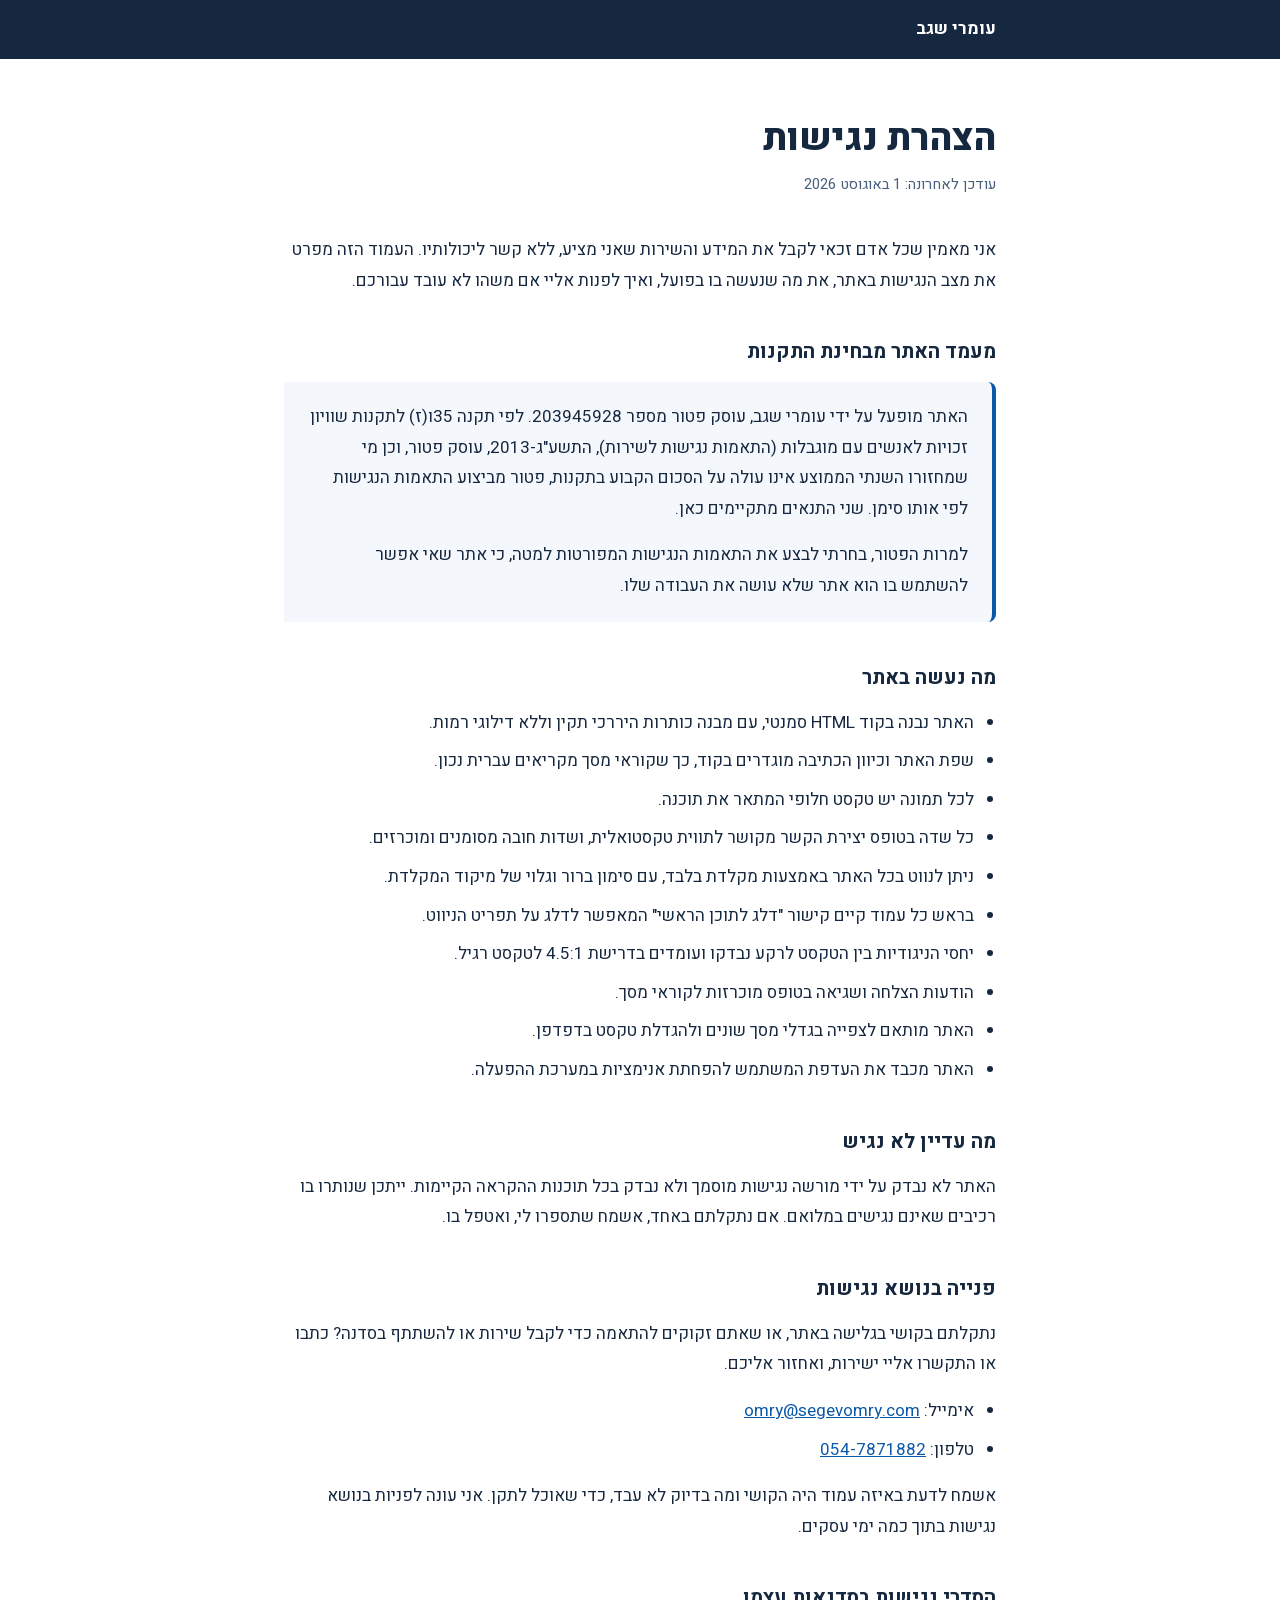
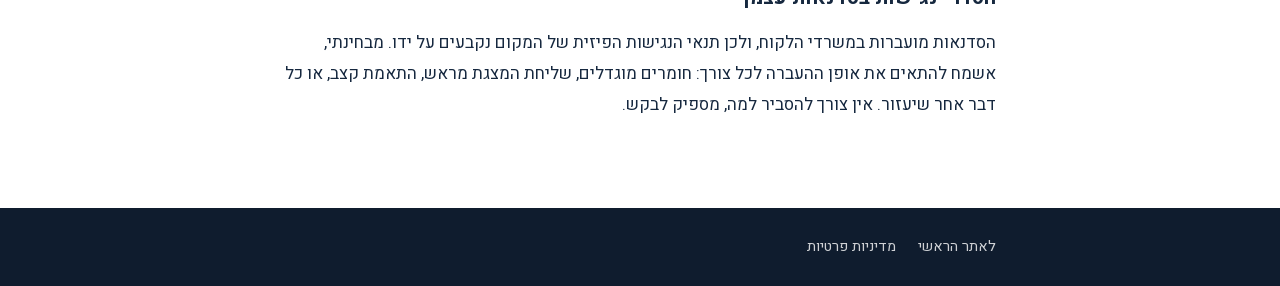
<file: accessibility.html>
<!DOCTYPE html>
<html lang="he" dir="rtl">
<head>
    <meta charset="UTF-8">
    <meta name="viewport" content="width=device-width, initial-scale=1">
    <title>הצהרת נגישות | עומרי שגב</title>
    <meta name="description" content="הצהרת הנגישות של אתר segevomry.com: רמת הנגישות באתר, ההתאמות שבוצעו, ודרכי פנייה לבקשת התאמה או דיווח על תקלה.">
    <meta name="robots" content="index, follow">
    <link rel="canonical" href="https://segevomry.com/accessibility.html">
    <link rel="icon" type="image/x-icon" href="favicon.ico">
    <link rel="preload" href="fonts/heebo-hebrew.woff2" as="font" type="font/woff2" crossorigin>
    <style>
@font-face {
  font-family: 'Heebo';
  font-style: normal;
  font-weight: 100 900;
  font-display: swap;
  src: url('fonts/heebo-hebrew.woff2') format('woff2');
  unicode-range: U+0307-0308, U+0590-05FF, U+200C-2010, U+20AA, U+25CC, U+FB1D-FB4F;
}
@font-face {
  font-family: 'Heebo';
  font-style: normal;
  font-weight: 100 900;
  font-display: swap;
  src: url('fonts/heebo-latin.woff2') format('woff2');
  unicode-range: U+0000-00FF, U+0131, U+0152-0153, U+02BB-02BC, U+02C6, U+02DA, U+02DC, U+0304, U+0308, U+0329, U+2000-206F, U+20AC, U+2122, U+2191, U+2193, U+2212, U+2215, U+FEFF, U+FFFD;
}

        :root { --ink: #16283f; --ink-soft: #48607d; --accent: #0a58a8; --line: #dde5ef; }
        * { box-sizing: border-box; }
        html { overflow-x: hidden; }
        body {
            margin: 0;
            font-family: 'Heebo', Arial, sans-serif;
            direction: rtl;
            text-align: right;
            color: var(--ink);
            background: #fff;
            line-height: 1.8;
            font-size: 17px;
            -webkit-font-smoothing: antialiased;
        }
        .wrap { max-width: 760px; margin: 0 auto; padding: 0 24px; }
        a { color: var(--accent); }
        :focus-visible { outline: 3px solid #0a58a8; outline-offset: 3px; border-radius: 3px; }
        .topbar { background: var(--ink); color: #fff; padding: 14px 0; }
        .topbar a { color: #fff; text-decoration: none; font-weight: 700; }
        .topbar :focus-visible { outline-color: #ffd45e; }
        .skip-link {
            position: absolute; right: 12px; top: -60px; z-index: 1000;
            background: #16283f; color: #fff; padding: 12px 22px;
            border-radius: 0 0 6px 6px; text-decoration: none; font-weight: 700;
            transition: top 0.15s ease;
        }
        .skip-link:focus { top: 0; }
        main { padding: 56px 0 72px; }
        h1 { font-size: clamp(1.7rem, 4vw, 2.3rem); font-weight: 800; margin: 0 0 10px; line-height: 1.3; }
        .updated { color: var(--ink-soft); font-size: 0.92rem; margin: 0 0 36px; }
        h2 { font-size: 1.25rem; font-weight: 700; margin: 38px 0 12px; }
        p { margin: 0 0 16px; }
        ul { padding-right: 22px; margin: 0 0 16px; }
        li { margin-bottom: 8px; }
        .box {
            background: #f4f7fb;
            border-right: 4px solid var(--accent);
            padding: 20px 24px;
            border-radius: 0 8px 8px 0;
            margin: 0 0 16px;
        }
        .box p:last-child { margin-bottom: 0; }
        footer { background: #0f1c2e; color: rgba(255,255,255,0.6); padding: 26px 0; font-size: 0.9rem; }
        footer a { color: rgba(255,255,255,0.8); margin-left: 18px; text-decoration: none; }
        footer :focus-visible { outline-color: #ffd45e; }
        @media (prefers-reduced-motion: reduce) { * { transition: none !important; } }
    </style>
</head>
<body>

<a href="#main" class="skip-link">דלג לתוכן הראשי</a>

<nav class="topbar" aria-label="ניווט ראשי">
    <div class="wrap"><a href="/">עומרי שגב</a></div>
</nav>

<main id="main" tabindex="-1">
    <div class="wrap">
        <h1>הצהרת נגישות</h1>
        <p class="updated">עודכן לאחרונה: 1 באוגוסט 2026</p>

        <p>
            אני מאמין שכל אדם זכאי לקבל את המידע והשירות שאני מציע, ללא קשר ליכולותיו.
            העמוד הזה מפרט את מצב הנגישות באתר, את מה שנעשה בו בפועל, ואיך לפנות אליי
            אם משהו לא עובד עבורכם.
        </p>

        <h2>מעמד האתר מבחינת התקנות</h2>
        <div class="box">
            <p>
                האתר מופעל על ידי עומרי שגב, עוסק פטור מספר 203945928. לפי תקנה 35ו(ז) לתקנות
                שוויון זכויות לאנשים עם מוגבלות (התאמות נגישות לשירות), התשע"ג-2013, עוסק פטור,
                וכן מי שמחזורו השנתי הממוצע אינו עולה על הסכום הקבוע בתקנות, פטור מביצוע התאמות
                הנגישות לפי אותו סימן. שני התנאים מתקיימים כאן.
            </p>
            <p>
                למרות הפטור, בחרתי לבצע את התאמות הנגישות המפורטות למטה, כי אתר שאי אפשר להשתמש בו
                הוא אתר שלא עושה את העבודה שלו.
            </p>
        </div>

        <h2>מה נעשה באתר</h2>
        <ul>
            <li>האתר נבנה בקוד HTML סמנטי, עם מבנה כותרות היררכי תקין וללא דילוגי רמות.</li>
            <li>שפת האתר וכיוון הכתיבה מוגדרים בקוד, כך שקוראי מסך מקריאים עברית נכון.</li>
            <li>לכל תמונה יש טקסט חלופי המתאר את תוכנה.</li>
            <li>כל שדה בטופס יצירת הקשר מקושר לתווית טקסטואלית, ושדות חובה מסומנים ומוכרזים.</li>
            <li>ניתן לנווט בכל האתר באמצעות מקלדת בלבד, עם סימון ברור וגלוי של מיקוד המקלדת.</li>
            <li>בראש כל עמוד קיים קישור "דלג לתוכן הראשי" המאפשר לדלג על תפריט הניווט.</li>
            <li>יחסי הניגודיות בין הטקסט לרקע נבדקו ועומדים בדרישת 4.5:1 לטקסט רגיל.</li>
            <li>הודעות הצלחה ושגיאה בטופס מוכרזות לקוראי מסך.</li>
            <li>האתר מותאם לצפייה בגדלי מסך שונים ולהגדלת טקסט בדפדפן.</li>
            <li>האתר מכבד את העדפת המשתמש להפחתת אנימציות במערכת ההפעלה.</li>
        </ul>

        <h2>מה עדיין לא נגיש</h2>
        <p>
            האתר לא נבדק על ידי מורשה נגישות מוסמך ולא נבדק בכל תוכנות ההקראה הקיימות.
            ייתכן שנותרו בו רכיבים שאינם נגישים במלואם. אם נתקלתם באחד, אשמח שתספרו לי,
            ואטפל בו.
        </p>

        <h2>פנייה בנושא נגישות</h2>
        <p>
            נתקלתם בקושי בגלישה באתר, או שאתם זקוקים להתאמה כדי לקבל שירות או להשתתף בסדנה?
            כתבו או התקשרו אליי ישירות, ואחזור אליכם.
        </p>
        <ul>
            <li>אימייל: <a href="mailto:omry@segevomry.com">omry@segevomry.com</a></li>
            <li>טלפון: <a href="tel:+972547871882">054-7871882</a></li>
        </ul>
        <p>
            אשמח לדעת באיזה עמוד היה הקושי ומה בדיוק לא עבד, כדי שאוכל לתקן.
            אני עונה לפניות בנושא נגישות בתוך כמה ימי עסקים.
        </p>

        <h2>הסדרי נגישות בסדנאות עצמן</h2>
        <p>
            הסדנאות מועברות במשרדי הלקוח, ולכן תנאי הנגישות הפיזית של המקום נקבעים על ידו.
            מבחינתי, אשמח להתאים את אופן ההעברה לכל צורך: חומרים מוגדלים, שליחת המצגת מראש,
            התאמת קצב, או כל דבר אחר שיעזור. אין צורך להסביר למה, מספיק לבקש.
        </p>
    </div>
</main>

<footer>
    <div class="wrap">
        <a href="/">לאתר הראשי</a>
        <a href="privacy.html">מדיניות פרטיות</a>
    </div>
</footer>

</body>
</html>
</file>
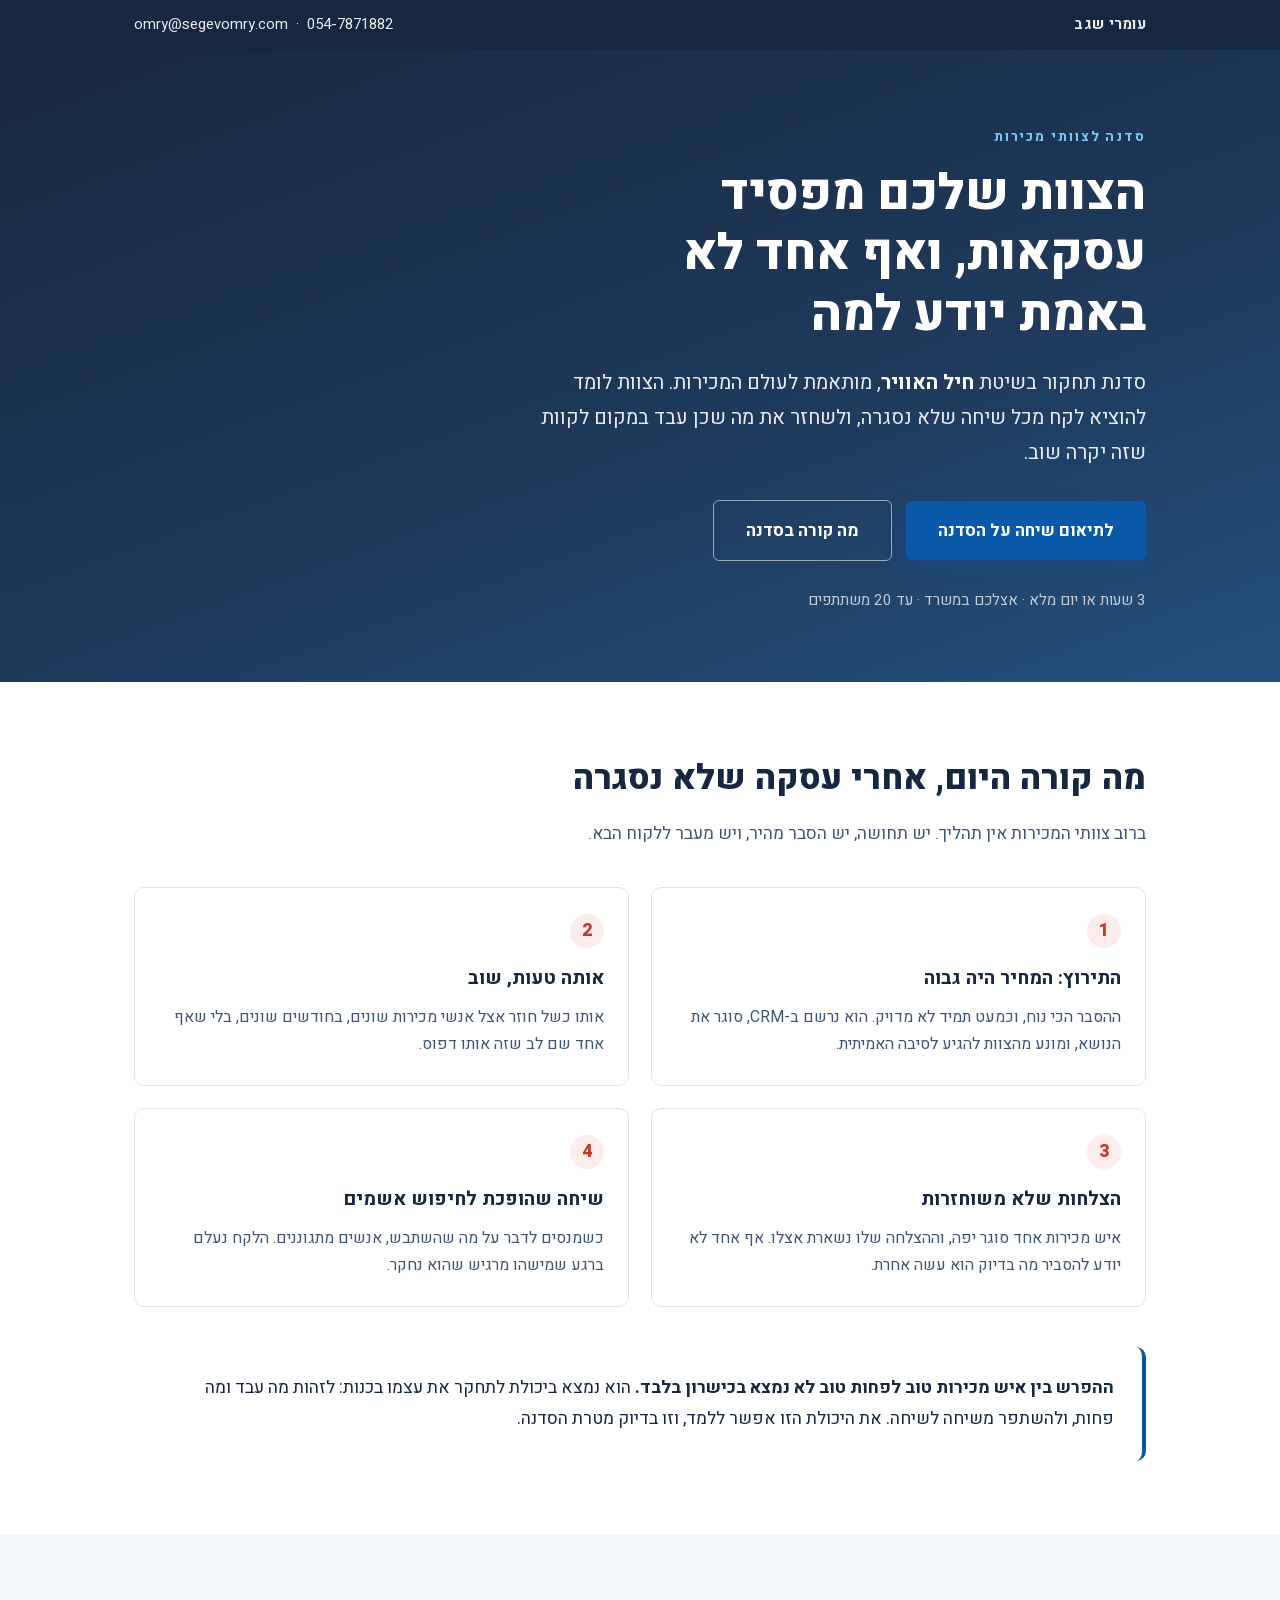
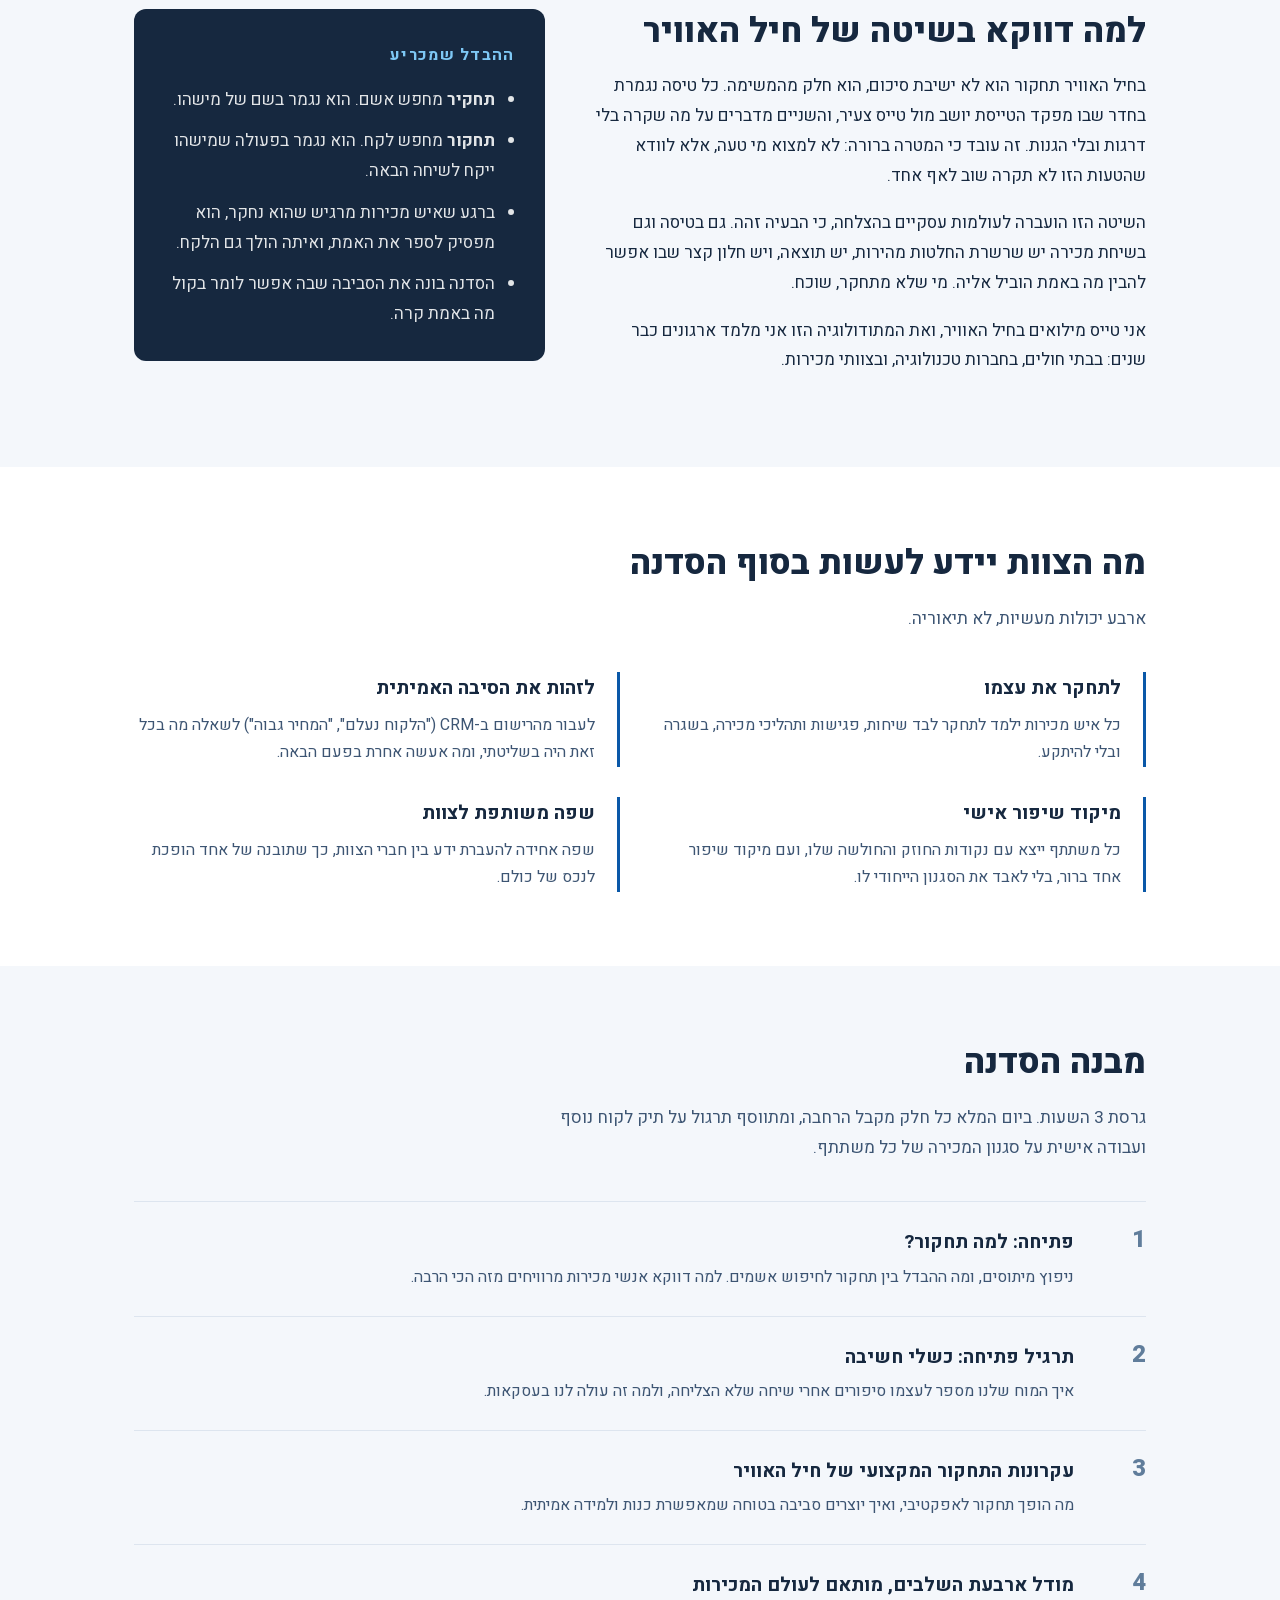
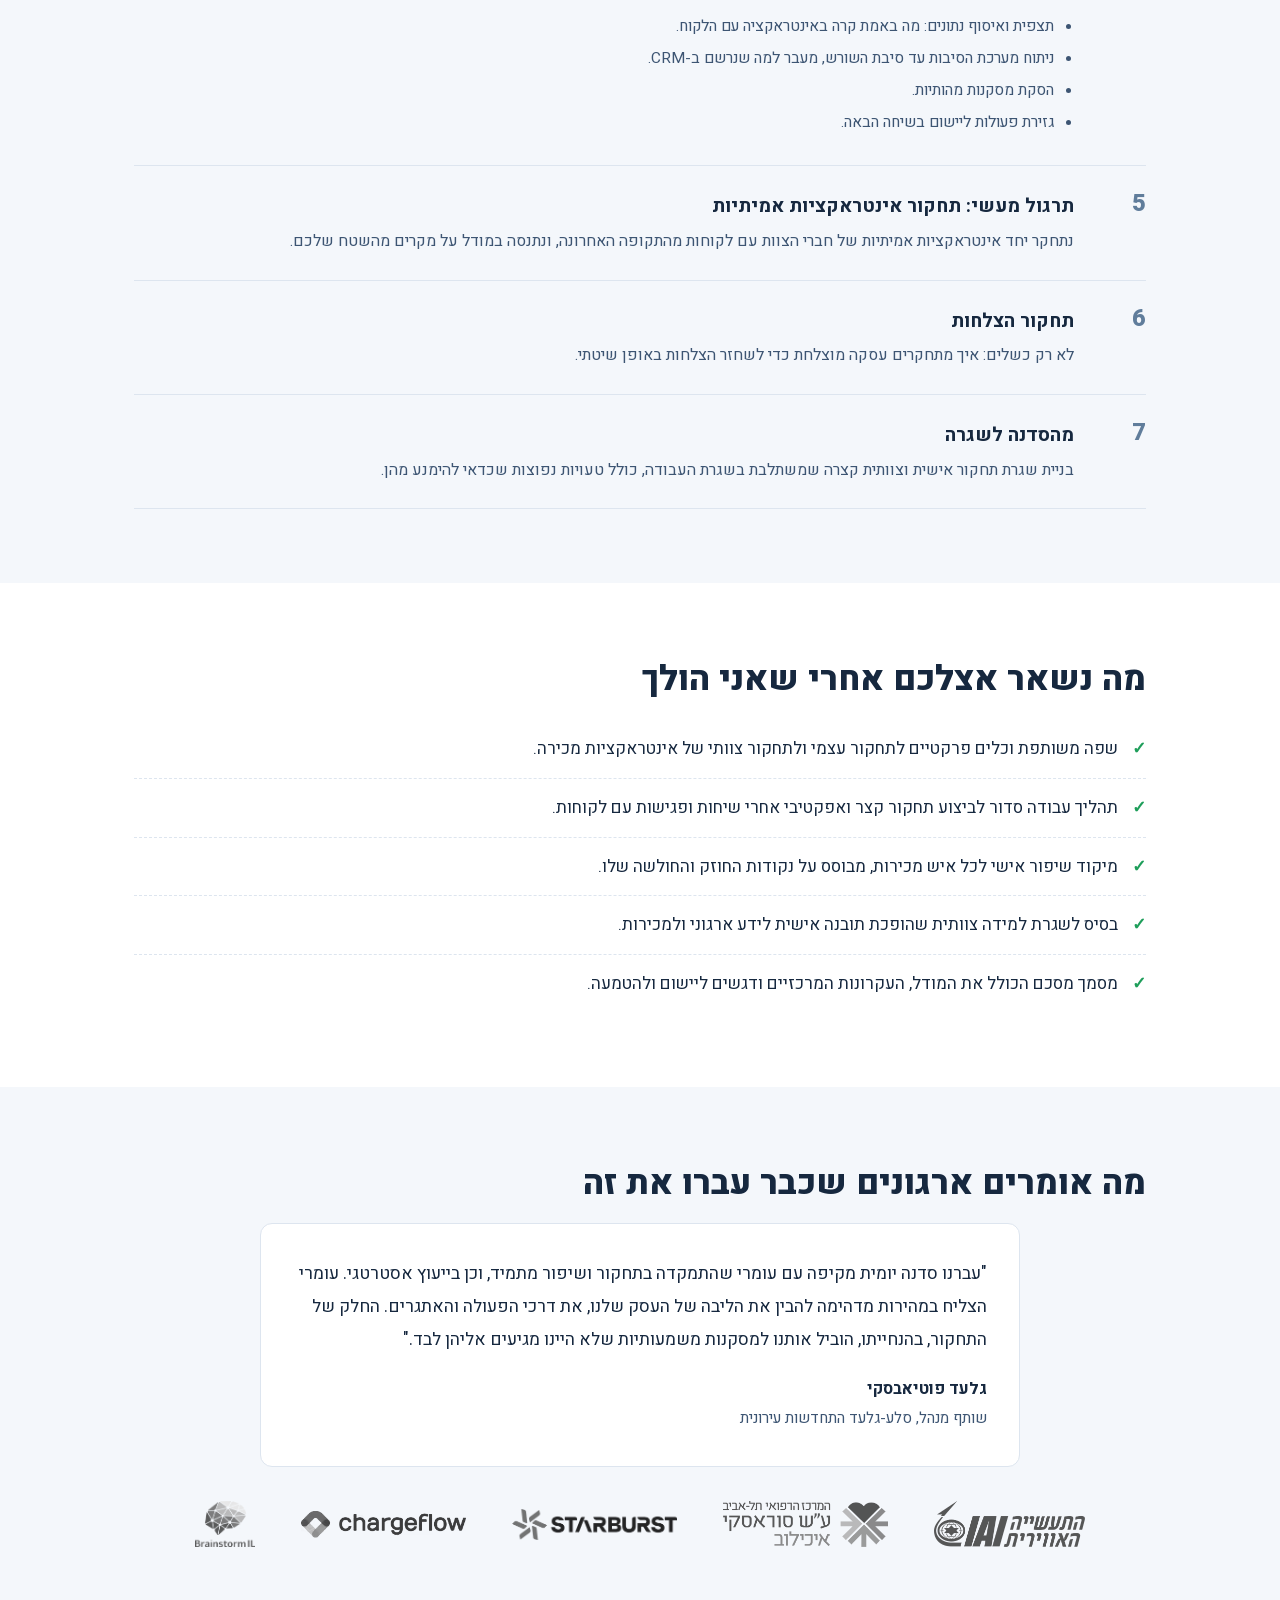
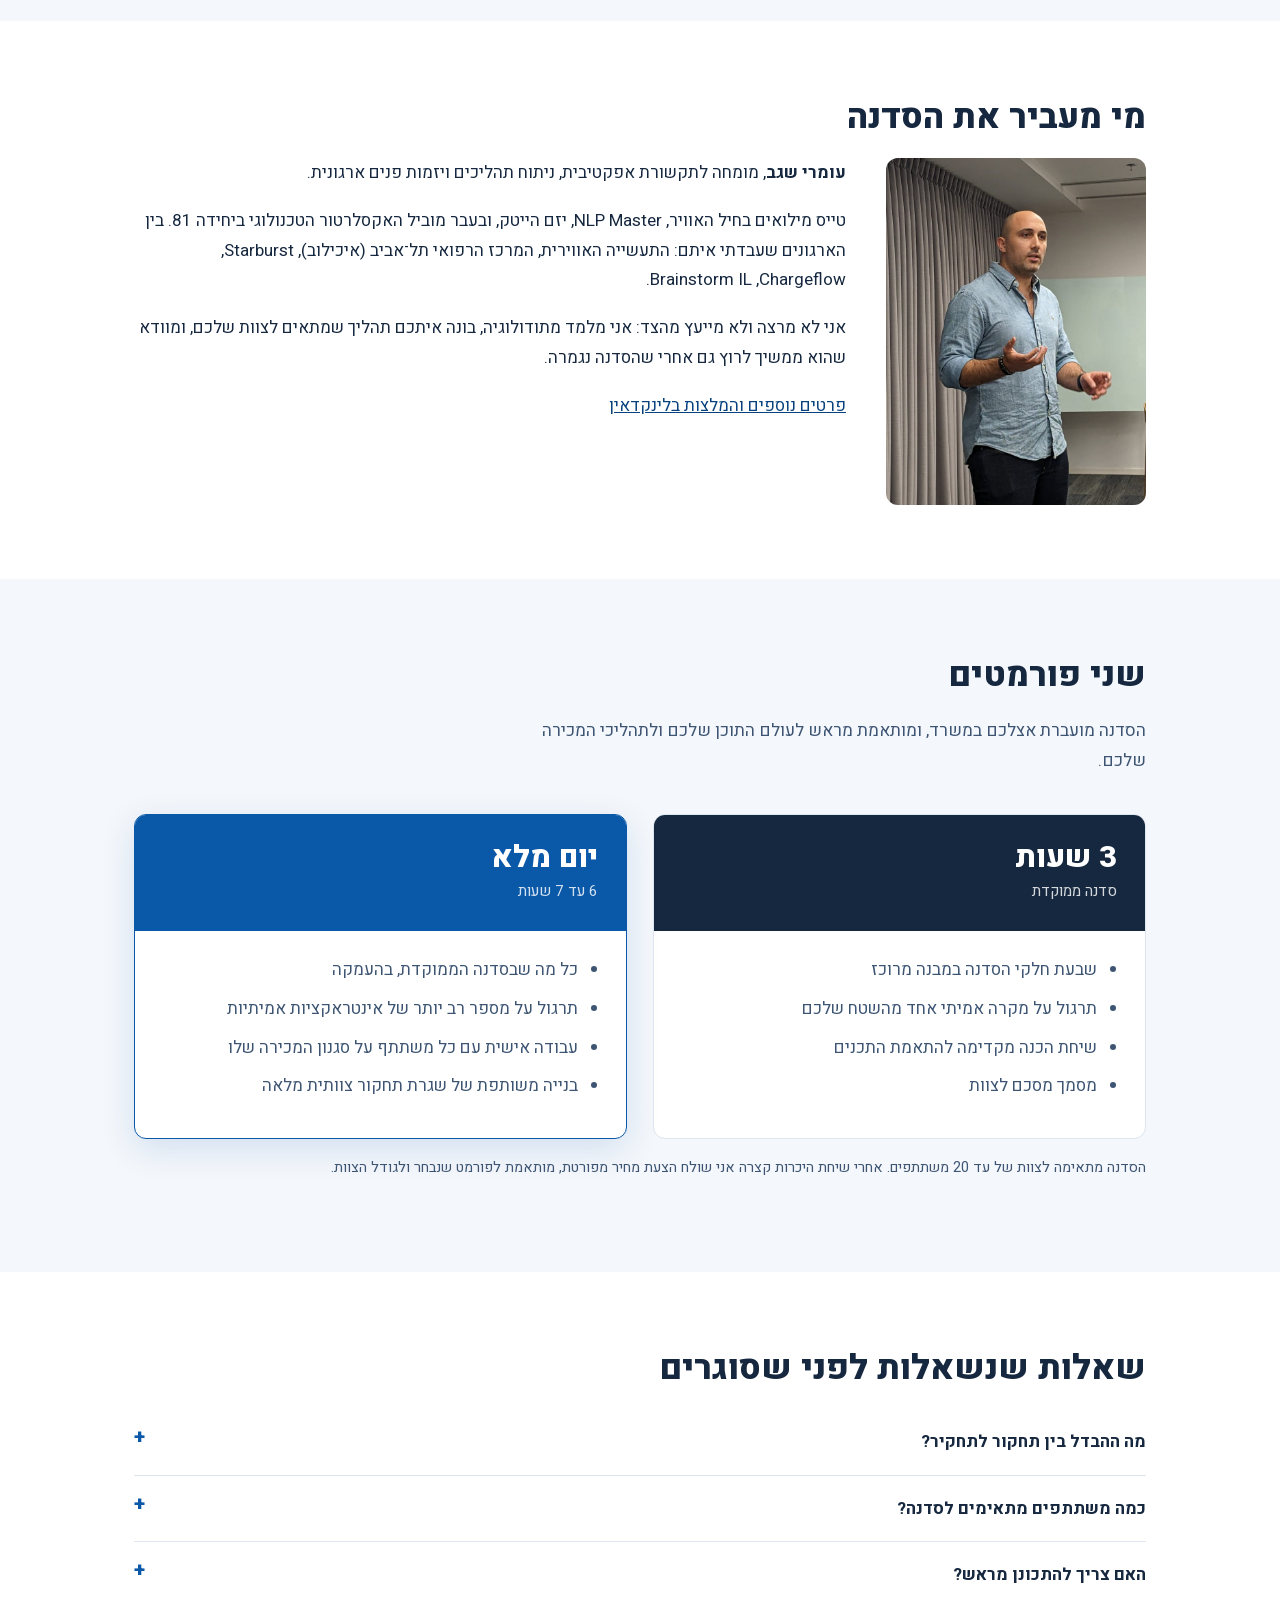
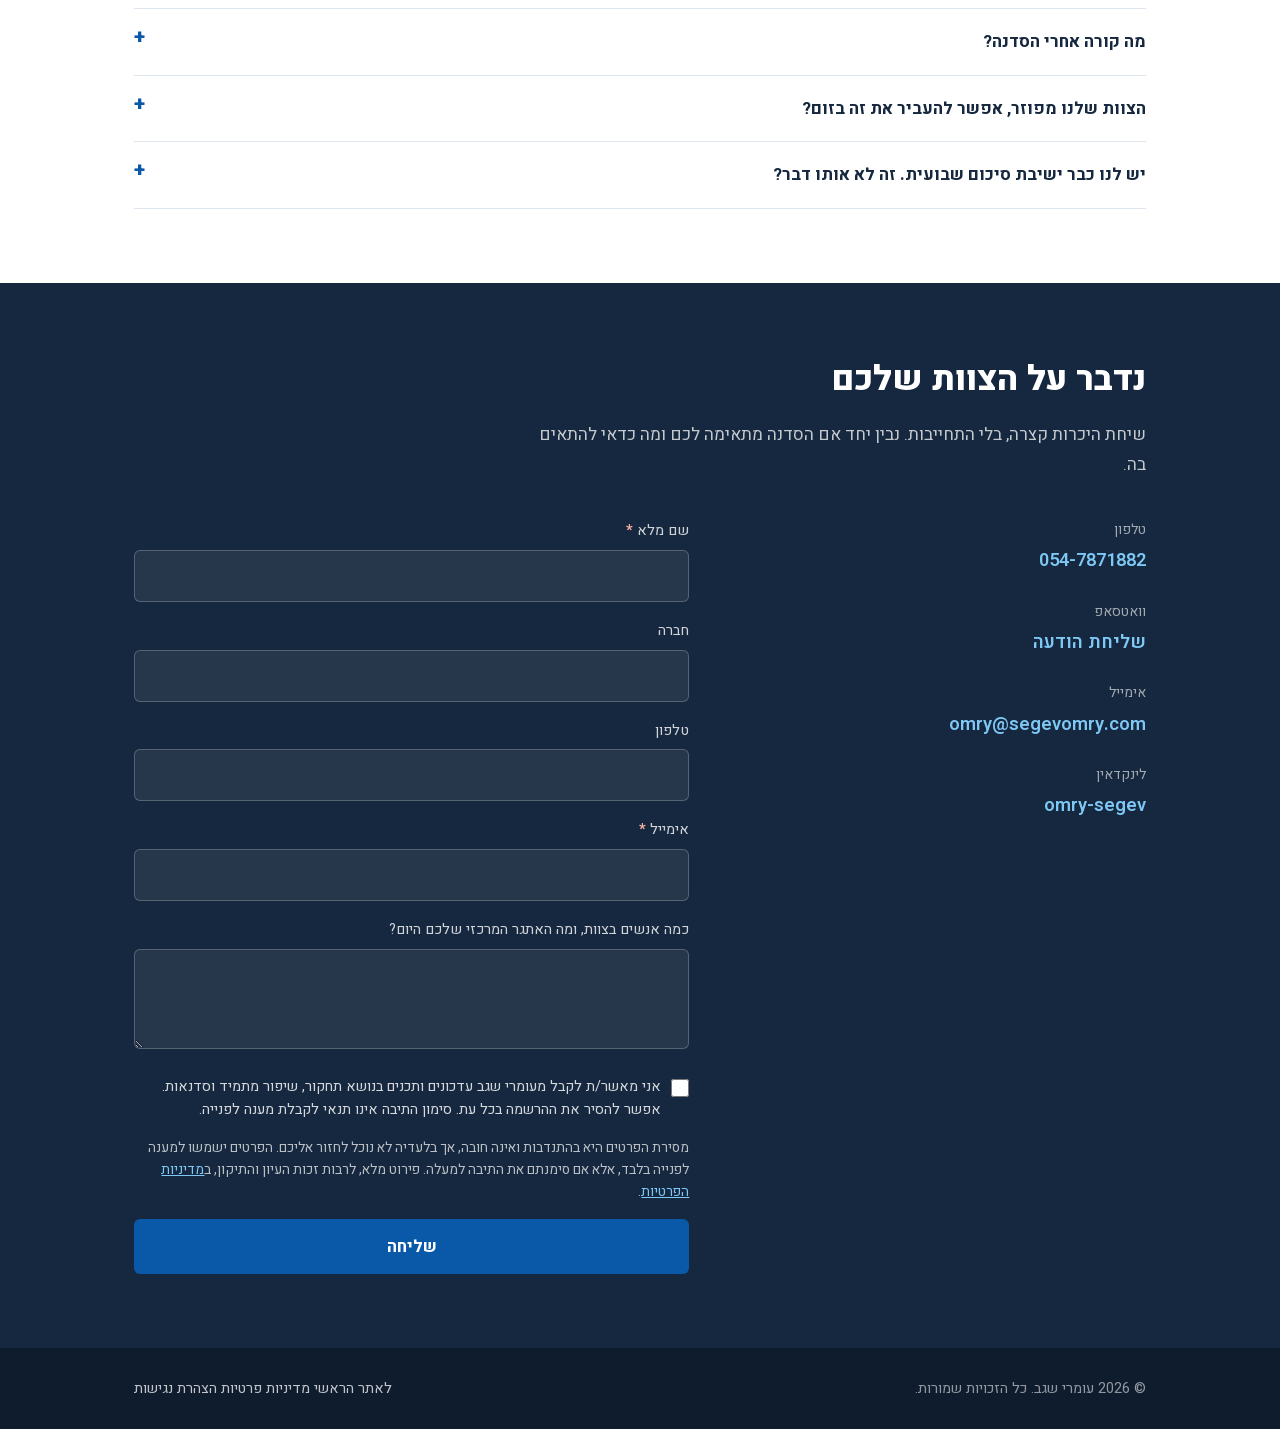
<file: debrief-sales.html>
<!DOCTYPE html>
<html lang="he" dir="rtl">
<head>
    <meta charset="UTF-8">
    <meta name="viewport" content="width=device-width, initial-scale=1">
    <title>סדנת תחקור לצוות המכירות | שיטת חיל האוויר | עומרי שגב</title>
    <meta name="description" content="סדנת תחקור לצוותי מכירות בשיטת חיל האוויר. הצוות לומד לתחקר שיחות ופגישות מכירה שלא נסגרו, לזהות את הסיבה האמיתית ולשחזר הצלחות. סדנה של 3 שעות או יום מלא, אצלכם במשרד.">
    <meta name="keywords" content="סדנת תחקור, תחקור מכירות, סדנה לצוות מכירות, שיפור מתמיד, תחקור בשיטת חיל האוויר, הדרכת מכירות, סדנת מכירות">
    <meta name="author" content="Omry Segev">
    <link rel="canonical" href="https://segevomry.com/debrief-sales.html">
    <link rel="icon" type="image/x-icon" href="favicon.ico">

    <meta property="og:type" content="website">
    <meta property="og:locale" content="he_IL">
    <meta property="og:title" content="סדנת תחקור לצוות המכירות | שיטת חיל האוויר">
    <meta property="og:description" content="הצוות שלכם מפסיד עסקאות ולא יודע בדיוק למה. סדנת תחקור שמלמדת אנשי מכירות להוציא לקח מכל שיחה, בשיטה שפיתח חיל האוויר.">
    <meta property="og:url" content="https://segevomry.com/debrief-sales.html">
    <meta name="twitter:card" content="summary_large_image">

    <link rel="preload" href="fonts/heebo-hebrew.woff2" as="font" type="font/woff2" crossorigin>

    <script type="application/ld+json">
    {
      "@context": "https://schema.org",
      "@graph": [
        {
          "@type": "Person",
          "@id": "https://segevomry.com/#omry",
          "name": "עומרי שגב",
          "alternateName": "Omry Segev",
          "jobTitle": "מומחה לתהליכי שינוי ארגוניים, תחקור ושיפור מתמיד",
          "email": "omry@segevomry.com",
          "telephone": "+972-54-7871882",
          "url": "https://segevomry.com",
          "sameAs": ["https://www.linkedin.com/in/omry-segev/"],
          "knowsAbout": ["תחקור", "שיפור מתמיד", "בהירות אסטרטגית", "חדשנות ארגונית", "KPI", "OKR"]
        },
        {
          "@type": "Course",
          "name": "סדנת תחקור ככלי לשיפור מתמיד לצוות המכירות",
          "description": "סדנה מעשית שמלמדת צוותי מכירות לתחקר שיחות ופגישות מכירה בשיטת התחקיר של חיל האוויר: לזהות את הסיבה האמיתית לעסקה שלא נסגרה, להסיק מסקנות ולשחזר הצלחות באופן שיטתי.",
          "inLanguage": "he",
          "provider": { "@id": "https://segevomry.com/#omry" },
          "audience": { "@type": "Audience", "audienceType": "צוותי מכירות, מנהלי מכירות" },
          "teaches": [
            "תחקור עצמי של שיחת מכירה",
            "מודל ארבעת השלבים לתחקור אפקטיבי",
            "זיהוי סיבת השורש לעסקה שאבדה",
            "בניית שגרת תחקור צוותית"
          ],
          "hasCourseInstance": [
            {
              "@type": "CourseInstance",
              "name": "סדנה ממוקדת",
              "courseMode": "onsite",
              "courseWorkload": "PT3H"
            },
            {
              "@type": "CourseInstance",
              "name": "יום סדנה מלא",
              "courseMode": "onsite",
              "courseWorkload": "PT7H"
            }
          ]
        },
        {
          "@type": "FAQPage",
          "mainEntity": [
            {
              "@type": "Question",
              "name": "מה ההבדל בין תחקור לתחקיר?",
              "acceptedAnswer": { "@type": "Answer", "text": "תחקיר מחפש אשם. תחקור מחפש לקח. ההבדל הזה הוא כל ההבדל: ברגע שאנשי מכירות מרגישים שהם נחקרים, הם מגנים על עצמם ומפסיקים לספר את האמת, ואיתה הולך גם הלקח. סדנת התחקור בנויה כדי לייצר את הסביבה שבה אפשר לומר בקול מה באמת קרה בשיחה." }
            },
            {
              "@type": "Question",
              "name": "כמה משתתפים מתאימים לסדנה?",
              "acceptedAnswer": { "@type": "Answer", "text": "הסדנה עובדת הכי טוב עם צוות שלם, עד כ-20 משתתפים. חלק ניכר מהערך נוצר בתרגול משותף על מקרה אמיתי מהחודשים האחרונים, ולכן חשוב שכל מי שמשתתף באותן שיחות מכירה יהיה בחדר." }
            },
            {
              "@type": "Question",
              "name": "האם צריך להתכונן מראש?",
              "acceptedAnswer": { "@type": "Answer", "text": "כן, ומעט. לפני הסדנה נדבר על מה שאתם מוכרים ועל תהליך המכירה שלכם, ותבחרו עסקה אחת אמיתית שנתחקר יחד בחלק המעשי. זה מה שהופך את הסדנה לשלכם ולא לגנרית." }
            },
            {
              "@type": "Question",
              "name": "מה קורה אחרי הסדנה?",
              "acceptedAnswer": { "@type": "Answer", "text": "הצוות יוצא עם שגרת תחקור כתובה, קצרה ומעשית, שמשתלבת בשגרת העבודה הקיימת, ועם מסמך מסכם של המודל והעקרונות. המטרה היא שהתחקור ימשיך לרוץ בלעדיי." }
            },
            {
              "@type": "Question",
              "name": "איך נקבע המחיר?",
              "acceptedAnswer": { "@type": "Answer", "text": "המחיר נגזר מהפורמט שנבחר, מגודל הצוות ומהיקף ההתאמה לתהליכי המכירה שלכם. אחרי שיחת היכרות קצרה אני שולח הצעת מחיר מפורטת ומותאמת. הסדנה מועברת אצלכם במשרד." }
            }
          ]
        }
      ]
    }
    </script>

    <style>
/* Heebo, self-hosted. SIL Open Font License 1.1. Variable weight axis 100-900.
   Downloaded from Google Fonts 2026-08-01 and served from this origin so that no
   visitor request reaches a third party. */

@font-face {
  font-family: 'Heebo';
  font-style: normal;
  font-weight: 100 900;
  font-display: swap;
  src: url('fonts/heebo-hebrew.woff2') format('woff2');
  unicode-range: U+0307-0308, U+0590-05FF, U+200C-2010, U+20AA, U+25CC, U+FB1D-FB4F;
}

@font-face {
  font-family: 'Heebo';
  font-style: normal;
  font-weight: 100 900;
  font-display: swap;
  src: url('fonts/heebo-latin.woff2') format('woff2');
  unicode-range: U+0000-00FF, U+0131, U+0152-0153, U+02BB-02BC, U+02C6, U+02DA, U+02DC, U+0304, U+0308, U+0329, U+2000-206F, U+20AC, U+2122, U+2191, U+2193, U+2212, U+2215, U+FEFF, U+FFFD;
}

@font-face {
  font-family: 'Heebo';
  font-style: normal;
  font-weight: 100 900;
  font-display: swap;
  src: url('fonts/heebo-latin-ext.woff2') format('woff2');
  unicode-range: U+0100-02BA, U+02BD-02C5, U+02C7-02CC, U+02CE-02D7, U+02DD-02FF, U+0304, U+0308, U+0329, U+1D00-1DBF, U+1E00-1E9F, U+1EF2-1EFF, U+2020, U+20A0-20AB, U+20AD-20C0, U+2113, U+2C60-2C7F, U+A720-A7FF;
}

        :root {
            --ink: #16283f;
            --ink-soft: #3d5573;
            --accent: #0a58a8;
            --accent-dark: #08427e;
            --gold: #c9a227;
            --paper: #ffffff;
            --wash: #f4f7fb;
            --line: #dde5ef;
            --max: 1060px;
        }

        * { box-sizing: border-box; }

        html { overflow-x: hidden; }

        body {
            margin: 0;
            max-width: 100vw;
            overflow-x: hidden;
            font-family: 'Heebo', Arial, sans-serif;
            direction: rtl;
            text-align: right;
            color: var(--ink);
            background: var(--paper);
            line-height: 1.75;
            font-size: 17px;
            -webkit-font-smoothing: antialiased;
        }

        .wrap { max-width: var(--max); margin: 0 auto; padding: 0 24px; }

        /* ---------- top bar ---------- */
        .topbar {
            background: var(--ink);
            color: #fff;
            padding: 12px 0;
            font-size: 0.92rem;
        }
        .topbar .wrap {
            display: flex;
            justify-content: space-between;
            align-items: center;
            gap: 16px;
            flex-wrap: wrap;
        }
        .topbar a { color: #fff; text-decoration: none; opacity: 0.9; }
        .topbar a:hover { opacity: 1; }
        .topbar .brand { font-weight: 700; letter-spacing: 0.02em; }

        /* ---------- hero ---------- */
        .hero {
            background: linear-gradient(160deg, #16283f 0%, #1f3a5c 60%, #24507f 100%);
            color: #fff;
            padding: 76px 0 68px;
        }
        .eyebrow {
            color: #7ec8f5;
            font-weight: 700;
            letter-spacing: 0.14em;
            font-size: 0.85rem;
            margin-bottom: 14px;
        }
        .hero h1 {
            font-size: clamp(2rem, 4.6vw, 3.1rem);
            line-height: 1.22;
            font-weight: 800;
            margin: 0 0 20px;
            max-width: 20ch;
        }
        .hero .lead {
            font-size: clamp(1.05rem, 2vw, 1.25rem);
            color: rgba(255,255,255,0.9);
            max-width: 56ch;
            margin: 0 0 30px;
        }
        .hero .lead strong { color: #fff; }
        .cta-row { display: flex; gap: 14px; flex-wrap: wrap; align-items: center; }
        .btn {
            display: inline-block;
            padding: 15px 32px;
            border-radius: 6px;
            text-decoration: none;
            font-weight: 700;
            font-size: 1.05rem;
            transition: transform 0.2s ease, background 0.2s ease, box-shadow 0.2s ease;
        }
        .btn-main {
            background: var(--accent);
            color: #fff;
            box-shadow: 0 6px 20px rgba(10,88,168,0.32);
        }
        .btn-main:hover { background: var(--accent-dark); transform: translateY(-2px); }
        .btn-ghost {
            border: 1.5px solid rgba(255,255,255,0.55);
            color: #fff;
        }
        .btn-ghost:hover { background: rgba(255,255,255,0.1); }
        .hero-meta {
            margin-top: 26px;
            font-size: 0.95rem;
            color: rgba(255,255,255,0.72);
        }

        /* ---------- generic section ---------- */
        section { padding: 74px 0; }
        section.wash { background: var(--wash); }
        h2 {
            font-size: clamp(1.6rem, 3vw, 2.15rem);
            font-weight: 800;
            margin: 0 0 18px;
            line-height: 1.3;
        }
        h2 + .sub {
            color: var(--ink-soft);
            font-size: 1.08rem;
            margin: 0 0 38px;
            max-width: 62ch;
        }
        h3 { font-size: 1.2rem; font-weight: 700; margin: 0 0 8px; }
        p { margin: 0 0 18px; }

        /* ---------- problem ---------- */
        .pains { display: grid; grid-template-columns: 1fr 1fr; gap: 22px; }
        .pain {
            background: #fff;
            border: 1px solid var(--line);
            border-radius: 10px;
            padding: 26px 24px;
        }
        .pain .mark {
            width: 34px; height: 34px;
            border-radius: 50%;
            background: #fdecec;
            color: #c0392b;
            display: flex; align-items: center; justify-content: center;
            font-weight: 800; font-size: 1.1rem;
            margin-bottom: 14px;
        }
        .pain p { margin: 0; color: var(--ink-soft); font-size: 0.99rem; }

        .turn {
            margin-top: 40px;
            border-right: 4px solid var(--accent);
            background: #fff;
            padding: 26px 28px;
            border-radius: 0 10px 10px 0;
            font-size: 1.1rem;
        }
        .turn strong { color: var(--ink); }

        /* ---------- origin ---------- */
        .origin-grid {
            display: grid;
            grid-template-columns: 1.15fr 0.85fr;
            gap: 46px;
            align-items: start;
        }
        .origin-card {
            background: var(--ink);
            color: #fff;
            border-radius: 12px;
            padding: 32px 30px;
        }
        .origin-card h3 { color: #7ec8f5; font-size: 1rem; letter-spacing: 0.08em; margin-bottom: 16px; }
        .origin-card ul { margin: 0; padding-right: 20px; }
        .origin-card li { margin-bottom: 12px; color: rgba(255,255,255,0.88); }
        .origin-card li:last-child { margin-bottom: 0; }

        /* ---------- outcomes ---------- */
        .outcomes { display: grid; grid-template-columns: 1fr 1fr; gap: 30px 40px; }
        .outcome { padding-right: 22px; border-right: 3px solid var(--accent); }
        .outcome h3 { margin-bottom: 6px; }
        .outcome p { color: var(--ink-soft); font-size: 0.99rem; margin: 0; }

        /* ---------- agenda ---------- */
        .agenda { border-top: 1px solid var(--line); }
        .step {
            display: grid;
            grid-template-columns: 52px 1fr;
            gap: 20px;
            padding: 24px 0;
            border-bottom: 1px solid var(--line);
            align-items: start;
        }
        .step .num {
            font-size: 1.5rem;
            font-weight: 800;
            color: #607d9b;
            line-height: 1.2;
        }
        .step h3 { margin-bottom: 4px; }
        .step p { margin: 0; color: var(--ink-soft); font-size: 0.99rem; }
        .step ul { margin: 10px 0 0; padding-right: 20px; color: var(--ink-soft); font-size: 0.97rem; }
        .step li { margin-bottom: 5px; }

        /* ---------- takeaways ---------- */
        .takeaways { list-style: none; padding: 0; margin: 0; }
        .takeaways li {
            padding: 14px 0 14px 0;
            border-bottom: 1px dashed var(--line);
            display: flex;
            gap: 14px;
            align-items: flex-start;
        }
        .takeaways li:last-child { border-bottom: none; }
        .takeaways .tick {
            color: #1e9e5a;
            font-weight: 800;
            font-size: 1.05rem;
            flex-shrink: 0;
        }

        /* ---------- proof ---------- */
        .quote {
            background: #fff;
            border: 1px solid var(--line);
            border-radius: 12px;
            padding: 34px 32px;
            max-width: 760px;
            margin: 0 auto 34px;
        }
        .quote p { font-size: 1.1rem; line-height: 1.85; }
        .quote .who { color: var(--ink-soft); font-size: 0.95rem; margin: 0; }
        .quote .who strong { color: var(--ink); display: block; font-size: 1.02rem; }
        .logos {
            display: flex;
            flex-wrap: wrap;
            justify-content: center;
            align-items: center;
            gap: 46px;
            margin-top: 12px;
        }
        .logos img { max-height: 46px; max-width: 165px; width: auto; opacity: 0.85; filter: grayscale(100%); transition: opacity 0.25s, filter 0.25s; }
        .logos img:hover { opacity: 1; filter: grayscale(0); }

        /* ---------- bio ---------- */
        .bio-grid { display: grid; grid-template-columns: 260px 1fr; gap: 40px; align-items: start; }
        .bio-grid img {
            width: 100%;
            height: auto;
            aspect-ratio: 3 / 4;
            object-fit: cover;
            object-position: center 18%;
            border-radius: 12px;
            display: block;
        }
        .bio-grid p:last-child { margin-bottom: 0; }
        .bio-grid a { color: var(--accent-dark); }

        /* ---------- pricing ---------- */
        .prices { display: grid; grid-template-columns: 1fr 1fr; gap: 26px; }
        .price {
            background: #fff;
            border: 1px solid var(--line);
            border-radius: 12px;
            overflow: hidden;
            display: flex;
            flex-direction: column;
        }
        .price.featured { border-color: var(--accent); box-shadow: 0 10px 34px rgba(10,88,168,0.14); }
        .price .head {
            background: var(--ink);
            color: #fff;
            padding: 26px 28px;
        }
        .price.featured .head { background: var(--accent); }
        .price .amount { font-size: 1.9rem; font-weight: 800; line-height: 1.1; }
        .price .what { font-size: 0.95rem; color: rgba(255,255,255,0.82); margin-top: 4px; }
        .price .body { padding: 24px 28px 28px; flex-grow: 1; }
        .price .body ul { margin: 0; padding-right: 20px; color: var(--ink-soft); }
        .price .body li { margin-bottom: 9px; }
        .vat { color: var(--ink-soft); font-size: 0.9rem; margin-top: 16px; }

        /* ---------- faq ---------- */
        details {
            border-bottom: 1px solid var(--line);
            padding: 18px 0;
        }
        summary {
            cursor: pointer;
            font-weight: 700;
            font-size: 1.06rem;
            list-style: none;
            display: flex;
            justify-content: space-between;
            gap: 12px;
        }
        summary::-webkit-details-marker { display: none; }
        summary::after { content: '+'; color: var(--accent); font-weight: 800; font-size: 1.3rem; line-height: 1; }
        details[open] summary::after { content: '\2013'; }
        details p { margin: 14px 0 0; color: var(--ink-soft); }

        /* ---------- contact ---------- */
        .contact { background: var(--ink); color: #fff; }
        .contact h2 { color: #fff; }
        .contact .sub { color: rgba(255,255,255,0.75); }
        .contact-grid { display: grid; grid-template-columns: 0.85fr 1.15fr; gap: 46px; align-items: start; }
        .contact-direct a { color: #7ec8f5; text-decoration: none; font-size: 1.15rem; font-weight: 600; }
        .contact-direct a:hover { text-decoration: underline; }
        .contact-direct div { margin-bottom: 22px; }
        .contact-direct span { display: block; font-size: 0.87rem; color: rgba(255,255,255,0.6); margin-bottom: 3px; }
        form { display: grid; gap: 16px; }
        label { font-size: 0.92rem; color: rgba(255,255,255,0.8); display: block; margin-bottom: 6px; }
        input, textarea {
            width: 100%;
            padding: 13px 14px;
            border-radius: 6px;
            border: 1px solid rgba(255,255,255,0.22);
            background: rgba(255,255,255,0.07);
            color: #fff;
            font-family: inherit;
            font-size: 1rem;
        }
        input:focus, textarea:focus { outline: none; border-color: #7ec8f5; background: rgba(255,255,255,0.12); }
        button[type="submit"] {
            background: var(--accent);
            color: #fff;
            border: none;
            padding: 15px;
            border-radius: 6px;
            font-family: inherit;
            font-size: 1.06rem;
            font-weight: 700;
            cursor: pointer;
            transition: background 0.2s;
        }
        button[type="submit"]:hover { background: var(--accent-dark); }
        #thanks { display: none; font-size: 1.15rem; padding: 30px 0; }

        footer {
            background: #0f1c2e;
            color: rgba(255,255,255,0.55);
            padding: 28px 0;
            font-size: 0.9rem;
        }
        footer .wrap { display: flex; justify-content: space-between; gap: 16px; flex-wrap: wrap; }
        footer a { color: rgba(255,255,255,0.75); text-decoration: none; }

        /* ---------- sticky mobile cta ---------- */
        .sticky-cta { display: none; }

        @media (max-width: 860px) {
            .origin-grid, .bio-grid, .contact-grid { grid-template-columns: 1fr; gap: 28px; }
            .prices, .pains, .outcomes { grid-template-columns: 1fr; }
            .step { grid-template-columns: 38px 1fr; gap: 14px; }
            .bio-grid img { max-width: 170px; }
            section { padding: 56px 0; }
            .hero { padding: 54px 0 48px; }
            body { padding-bottom: 72px; }
            .sticky-cta {
                display: block;
                position: fixed;
                bottom: 0; right: 0; left: 0;
                background: var(--accent);
                text-align: center;
                padding: 16px;
                color: #fff;
                font-weight: 700;
                text-decoration: none;
                z-index: 900;
                box-shadow: 0 -3px 16px rgba(0,0,0,0.18);
            }
        }

        @media (prefers-reduced-motion: reduce) {
            * { transition: none !important; animation: none !important; }
        }

        /* ---------- accessibility ---------- */
        .skip-link {
            position: absolute;
            right: 12px;
            top: -60px;
            z-index: 1000;
            background: #16283f;
            color: #fff;
            padding: 12px 22px;
            border-radius: 0 0 6px 6px;
            text-decoration: none;
            font-weight: 700;
            transition: top 0.15s ease;
        }
        .skip-link:focus { top: 0; color: #fff; }

        :focus-visible {
            outline: 3px solid #0a58a8;
            outline-offset: 3px;
            border-radius: 3px;
        }
        .hero :focus-visible,
        .contact :focus-visible,
        .topbar :focus-visible,
        footer :focus-visible {
            outline-color: #ffd45e;
        }

        .req { color: #b3341f; font-weight: 700; }
        .contact .req { color: #ffb3a3; }

        .form-note {
            font-size: 0.86rem;
            line-height: 1.6;
            color: rgba(255,255,255,0.7);
            margin: 0;
        }
        .form-note a { color: #7ec8f5; }

        .consent {
            display: flex;
            gap: 10px;
            align-items: flex-start;
            font-size: 0.9rem;
            color: rgba(255,255,255,0.82);
            line-height: 1.6;
        }
        .consent input[type="checkbox"] {
            width: 18px;
            height: 18px;
            margin: 4px 0 0;
            flex-shrink: 0;
            accent-color: #0a58a8;
        }
        .consent label { margin: 0; font-size: 0.9rem; color: inherit; }

        .form-error {
            display: none;
            background: #7a1f12;
            border: 1px solid #b3341f;
            color: #fff;
            padding: 12px 14px;
            border-radius: 6px;
            font-size: 0.95rem;
        }
    </style>
</head>
<body>

<a href="#main" class="skip-link">דלג לתוכן הראשי</a>

<nav class="topbar" aria-label="ניווט ראשי">
    <div class="wrap">
        <a href="index.html" class="brand">עומרי שגב</a>
        <div>
            <a href="tel:+972547871882">054-7871882</a>
            &nbsp;·&nbsp;
            <a href="mailto:omry@segevomry.com">omry@segevomry.com</a>
        </div>
    </div>
</nav>

<header class="hero">
    <div class="wrap">
        <div class="eyebrow">סדנה לצוותי מכירות</div>
        <h1>הצוות שלכם מפסיד עסקאות, ואף אחד לא באמת יודע למה</h1>
        <p class="lead">
            סדנת תחקור בשיטת <strong>חיל האוויר</strong>, מותאמת לעולם המכירות.
            הצוות לומד להוציא לקח מכל שיחה שלא נסגרה, ולשחזר את מה שכן עבד במקום לקוות שזה יקרה שוב.
        </p>
        <div class="cta-row">
            <a href="#contact" class="btn btn-main">לתיאום שיחה על הסדנה</a>
            <a href="#agenda" class="btn btn-ghost">מה קורה בסדנה</a>
        </div>
        <div class="hero-meta">3 שעות או יום מלא · אצלכם במשרד · עד 20 משתתפים</div>
    </div>
</header>

<main id="main" tabindex="-1">

<section>
    <div class="wrap">
        <h2>מה קורה היום, אחרי עסקה שלא נסגרה</h2>
        <p class="sub">
            ברוב צוותי המכירות אין תהליך. יש תחושה, יש הסבר מהיר, ויש מעבר ללקוח הבא.
        </p>
        <div class="pains">
            <div class="pain">
                <div class="mark">1</div>
                <h3>התירוץ: המחיר היה גבוה</h3>
                <p>ההסבר הכי נוח, וכמעט תמיד לא מדויק. הוא נרשם ב-CRM, סוגר את הנושא, ומונע מהצוות להגיע לסיבה האמיתית.</p>
            </div>
            <div class="pain">
                <div class="mark">2</div>
                <h3>אותה טעות, שוב</h3>
                <p>אותו כשל חוזר אצל אנשי מכירות שונים, בחודשים שונים, בלי שאף אחד שם לב שזה אותו דפוס.</p>
            </div>
            <div class="pain">
                <div class="mark">3</div>
                <h3>הצלחות שלא משוחזרות</h3>
                <p>איש מכירות אחד סוגר יפה, וההצלחה שלו נשארת אצלו. אף אחד לא יודע להסביר מה בדיוק הוא עשה אחרת.</p>
            </div>
            <div class="pain">
                <div class="mark">4</div>
                <h3>שיחה שהופכת לחיפוש אשמים</h3>
                <p>כשמנסים לדבר על מה שהשתבש, אנשים מתגוננים. הלקח נעלם ברגע שמישהו מרגיש שהוא נחקר.</p>
            </div>
        </div>

        <div class="turn">
            <strong>ההפרש בין איש מכירות טוב לפחות טוב לא נמצא בכישרון בלבד.</strong>
            הוא נמצא ביכולת לתחקר את עצמו בכנות: לזהות מה עבד ומה פחות, ולהשתפר משיחה לשיחה.
            את היכולת הזו אפשר ללמד, וזו בדיוק מטרת הסדנה.
        </div>
    </div>
</section>

<section class="wash">
    <div class="wrap">
        <div class="origin-grid">
            <div>
                <h2>למה דווקא בשיטה של חיל האוויר</h2>
                <p>
                    בחיל האוויר תחקור הוא לא ישיבת סיכום, הוא חלק מהמשימה. כל טיסה נגמרת בחדר שבו
                    מפקד הטייסת יושב מול טייס צעיר, והשניים מדברים על מה שקרה בלי דרגות ובלי הגנות.
                    זה עובד כי המטרה ברורה: לא למצוא מי טעה, אלא לוודא שהטעות הזו לא תקרה שוב לאף אחד.
                </p>
                <p>
                    השיטה הזו הועברה לעולמות עסקיים בהצלחה, כי הבעיה זהה. גם בטיסה וגם בשיחת מכירה
                    יש שרשרת החלטות מהירות, יש תוצאה, ויש חלון קצר שבו אפשר להבין מה באמת הוביל אליה.
                    מי שלא מתחקר, שוכח.
                </p>
                <p>
                    אני טייס מילואים בחיל האוויר, ואת המתודולוגיה הזו אני מלמד ארגונים כבר שנים:
                    בבתי חולים, בחברות טכנולוגיה, ובצוותי מכירות.
                </p>
            </div>
            <div class="origin-card">
                <h3>ההבדל שמכריע</h3>
                <ul>
                    <li><strong>תחקיר</strong> מחפש אשם. הוא נגמר בשם של מישהו.</li>
                    <li><strong>תחקור</strong> מחפש לקח. הוא נגמר בפעולה שמישהו ייקח לשיחה הבאה.</li>
                    <li>ברגע שאיש מכירות מרגיש שהוא נחקר, הוא מפסיק לספר את האמת, ואיתה הולך גם הלקח.</li>
                    <li>הסדנה בונה את הסביבה שבה אפשר לומר בקול מה באמת קרה.</li>
                </ul>
            </div>
        </div>
    </div>
</section>

<section>
    <div class="wrap">
        <h2>מה הצוות יידע לעשות בסוף הסדנה</h2>
        <p class="sub">ארבע יכולות מעשיות, לא תיאוריה.</p>
        <div class="outcomes">
            <div class="outcome">
                <h3>לתחקר את עצמו</h3>
                <p>כל איש מכירות ילמד לתחקר לבד שיחות, פגישות ותהליכי מכירה, בשגרה ובלי להיתקע.</p>
            </div>
            <div class="outcome">
                <h3>לזהות את הסיבה האמיתית</h3>
                <p>לעבור מהרישום ב-CRM ("הלקוח נעלם", "המחיר גבוה") לשאלה מה בכל זאת היה בשליטתי, ומה אעשה אחרת בפעם הבאה.</p>
            </div>
            <div class="outcome">
                <h3>מיקוד שיפור אישי</h3>
                <p>כל משתתף ייצא עם נקודות החוזק והחולשה שלו, ועם מיקוד שיפור אחד ברור, בלי לאבד את הסגנון הייחודי לו.</p>
            </div>
            <div class="outcome">
                <h3>שפה משותפת לצוות</h3>
                <p>שפה אחידה להעברת ידע בין חברי הצוות, כך שתובנה של אחד הופכת לנכס של כולם.</p>
            </div>
        </div>
    </div>
</section>

<section class="wash" id="agenda">
    <div class="wrap">
        <h2>מבנה הסדנה</h2>
        <p class="sub">גרסת 3 השעות. ביום המלא כל חלק מקבל הרחבה, ומתווסף תרגול על תיק לקוח נוסף ועבודה אישית על סגנון המכירה של כל משתתף.</p>
        <div class="agenda">
            <div class="step">
                <div class="num">1</div>
                <div>
                    <h3>פתיחה: למה תחקור?</h3>
                    <p>ניפוץ מיתוסים, ומה ההבדל בין תחקור לחיפוש אשמים. למה דווקא אנשי מכירות מרוויחים מזה הכי הרבה.</p>
                </div>
            </div>
            <div class="step">
                <div class="num">2</div>
                <div>
                    <h3>תרגיל פתיחה: כשלי חשיבה</h3>
                    <p>איך המוח שלנו מספר לעצמו סיפורים אחרי שיחה שלא הצליחה, ולמה זה עולה לנו בעסקאות.</p>
                </div>
            </div>
            <div class="step">
                <div class="num">3</div>
                <div>
                    <h3>עקרונות התחקור המקצועי של חיל האוויר</h3>
                    <p>מה הופך תחקור לאפקטיבי, ואיך יוצרים סביבה בטוחה שמאפשרת כנות ולמידה אמיתית.</p>
                </div>
            </div>
            <div class="step">
                <div class="num">4</div>
                <div>
                    <h3>מודל ארבעת השלבים, מותאם לעולם המכירות</h3>
                    <ul>
                        <li>תצפית ואיסוף נתונים: מה באמת קרה באינטראקציה עם הלקוח.</li>
                        <li>ניתוח מערכת הסיבות עד סיבת השורש, מעבר למה שנרשם ב-CRM.</li>
                        <li>הסקת מסקנות מהותיות.</li>
                        <li>גזירת פעולות ליישום בשיחה הבאה.</li>
                    </ul>
                </div>
            </div>
            <div class="step">
                <div class="num">5</div>
                <div>
                    <h3>תרגול מעשי: תחקור אינטראקציות אמיתיות</h3>
                    <p>נתחקר יחד אינטראקציות אמיתיות של חברי הצוות עם לקוחות מהתקופה האחרונה, ונתנסה במודל על מקרים מהשטח שלכם.</p>
                </div>
            </div>
            <div class="step">
                <div class="num">6</div>
                <div>
                    <h3>תחקור הצלחות</h3>
                    <p>לא רק כשלים: איך מתחקרים עסקה מוצלחת כדי לשחזר הצלחות באופן שיטתי.</p>
                </div>
            </div>
            <div class="step">
                <div class="num">7</div>
                <div>
                    <h3>מהסדנה לשגרה</h3>
                    <p>בניית שגרת תחקור אישית וצוותית קצרה שמשתלבת בשגרת העבודה, כולל טעויות נפוצות שכדאי להימנע מהן.</p>
                </div>
            </div>
        </div>
    </div>
</section>

<section>
    <div class="wrap">
        <h2>מה נשאר אצלכם אחרי שאני הולך</h2>
        <ul class="takeaways">
            <li><span class="tick">✓</span><span>שפה משותפת וכלים פרקטיים לתחקור עצמי ולתחקור צוותי של אינטראקציות מכירה.</span></li>
            <li><span class="tick">✓</span><span>תהליך עבודה סדור לביצוע תחקור קצר ואפקטיבי אחרי שיחות ופגישות עם לקוחות.</span></li>
            <li><span class="tick">✓</span><span>מיקוד שיפור אישי לכל איש מכירות, מבוסס על נקודות החוזק והחולשה שלו.</span></li>
            <li><span class="tick">✓</span><span>בסיס לשגרת למידה צוותית שהופכת תובנה אישית לידע ארגוני ולמכירות.</span></li>
            <li><span class="tick">✓</span><span>מסמך מסכם הכולל את המודל, העקרונות המרכזיים ודגשים ליישום ולהטמעה.</span></li>
        </ul>
    </div>
</section>

<section class="wash">
    <div class="wrap">
        <h2>מה אומרים ארגונים שכבר עברו את זה</h2>
        <div class="quote">
            <p>
                "עברנו סדנה יומית מקיפה עם עומרי שהתמקדה בתחקור ושיפור מתמיד, וכן בייעוץ אסטרטגי.
                עומרי הצליח במהירות מדהימה להבין את הליבה של העסק שלנו, את דרכי הפעולה והאתגרים.
                החלק של התחקור, בהנחייתו, הוביל אותנו למסקנות משמעותיות שלא היינו מגיעים אליהן לבד."
            </p>
            <p class="who">
                <strong>גלעד פוטיאבסקי</strong>
                שותף מנהל, סלע-גלעד התחדשות עירונית
            </p>
        </div>
        <div class="logos">
            <img src="images/logos/iai.png" alt="התעשייה האווירית" loading="lazy">
            <img src="images/logos/icilov-heb.png" alt="המרכז הרפואי תל-אביב, איכילוב" loading="lazy">
            <img src="images/logos/starburst.png" alt="Starburst" loading="lazy">
            <img src="images/logos/chargeflow.png" alt="Chargeflow" loading="lazy">
            <img src="images/logos/brainstorm.png" alt="Brainstorm IL" loading="lazy">
        </div>
    </div>
</section>

<section>
    <div class="wrap">
        <h2>מי מעביר את הסדנה</h2>
        <div class="bio-grid">
            <img src="images/omry-portrait.jpg" alt="עומרי שגב מעביר סדנה" width="760" height="1013" loading="lazy">
            <div>
                <p>
                    <strong>עומרי שגב</strong>, מומחה לתקשורת אפקטיבית, ניתוח תהליכים ויזמות פנים ארגונית.
                </p>
                <p>
                    טייס מילואים בחיל האוויר, NLP Master, יזם הייטק, ובעבר מוביל האקסלרטור הטכנולוגי ביחידה 81.
                    בין הארגונים שעבדתי איתם: התעשייה האווירית, המרכז הרפואי תל־אביב (איכילוב),
                    <span dir="ltr">Starburst</span>, <span dir="ltr">Chargeflow</span>,
                    <span dir="ltr">Brainstorm IL</span>.
                </p>
                <p>
                    אני לא מרצה ולא מייעץ מהצד: אני מלמד מתודולוגיה, בונה איתכם תהליך שמתאים לצוות שלכם,
                    ומוודא שהוא ממשיך לרוץ גם אחרי שהסדנה נגמרה.
                </p>
                <p><a href="https://www.linkedin.com/in/omry-segev/" target="_blank" rel="noopener">פרטים נוספים והמלצות בלינקדאין</a></p>
            </div>
        </div>
    </div>
</section>

<section class="wash">
    <div class="wrap">
        <h2>שני פורמטים</h2>
        <p class="sub">הסדנה מועברת אצלכם במשרד, ומותאמת מראש לעולם התוכן שלכם ולתהליכי המכירה שלכם.</p>
        <div class="prices">
            <div class="price">
                <div class="head">
                    <div class="amount">3 שעות</div>
                    <div class="what">סדנה ממוקדת</div>
                </div>
                <div class="body">
                    <ul>
                        <li>שבעת חלקי הסדנה במבנה מרוכז</li>
                        <li>תרגול על מקרה אמיתי אחד מהשטח שלכם</li>
                        <li>שיחת הכנה מקדימה להתאמת התכנים</li>
                        <li>מסמך מסכם לצוות</li>
                    </ul>
                </div>
            </div>
            <div class="price featured">
                <div class="head">
                    <div class="amount">יום מלא</div>
                    <div class="what">6 עד 7 שעות</div>
                </div>
                <div class="body">
                    <ul>
                        <li>כל מה שבסדנה הממוקדת, בהעמקה</li>
                        <li>תרגול על מספר רב יותר של אינטראקציות אמיתיות</li>
                        <li>עבודה אישית עם כל משתתף על סגנון המכירה שלו</li>
                        <li>בנייה משותפת של שגרת תחקור צוותית מלאה</li>
                    </ul>
                </div>
            </div>
        </div>
        <p class="vat">
            הסדנה מתאימה לצוות של עד 20 משתתפים. אחרי שיחת היכרות קצרה אני שולח הצעת מחיר
            מפורטת, מותאמת לפורמט שנבחר ולגודל הצוות.
        </p>
    </div>
</section>

<section>
    <div class="wrap">
        <h2>שאלות שנשאלות לפני שסוגרים</h2>
        <details>
            <summary>מה ההבדל בין תחקור לתחקיר?</summary>
            <p>תחקיר מחפש אשם. תחקור מחפש לקח. ההבדל הזה הוא כל ההבדל: ברגע שאנשי מכירות מרגישים שהם נחקרים, הם מגנים על עצמם ומפסיקים לספר את האמת, ואיתה הולך גם הלקח. הסדנה בנויה כדי לייצר את הסביבה שבה אפשר לומר בקול מה באמת קרה בשיחה.</p>
        </details>
        <details>
            <summary>כמה משתתפים מתאימים לסדנה?</summary>
            <p>הסדנה עובדת הכי טוב עם צוות שלם, עד כ-20 משתתפים. חלק ניכר מהערך נוצר בתרגול משותף על מקרה אמיתי מהחודשים האחרונים, ולכן חשוב שכל מי שמשתתף באותן שיחות מכירה יהיה בחדר.</p>
        </details>
        <details>
            <summary>האם צריך להתכונן מראש?</summary>
            <p>כן, ומעט. לפני הסדנה נדבר על מה שאתם מוכרים ועל תהליך המכירה שלכם, ותבחרו עסקה אחת אמיתית שנתחקר יחד בחלק המעשי. זה מה שהופך את הסדנה לשלכם ולא לגנרית.</p>
        </details>
        <details>
            <summary>מה קורה אחרי הסדנה?</summary>
            <p>הצוות יוצא עם שגרת תחקור כתובה, קצרה ומעשית, שמשתלבת בשגרת העבודה הקיימת, ועם מסמך מסכם של המודל והעקרונות. המטרה היא שהתחקור ימשיך לרוץ בלעדיי.</p>
        </details>
        <details>
            <summary>הצוות שלנו מפוזר, אפשר להעביר את זה בזום?</summary>
            <p>אפשר, אבל הסדנה נבנתה סביב דיון פתוח בחדר, וזה מה שגורם לאנשים לומר את מה שהם באמת חושבים. אם הצוות מפוזר, עדיף לרכז אותו ליום אחד מאשר לפצל לזום. נדבר על זה בשיחת ההיכרות.</p>
        </details>
        <details>
            <summary>יש לנו כבר ישיבת סיכום שבועית. זה לא אותו דבר?</summary>
            <p>ישיבת סיכום מדווחת מה קרה. תחקור מברר למה. ברוב הצוותים שאני נכנס אליהם יש ישיבה שבועית, ואף אחד לא יוצא ממנה עם פעולה אחת ברורה שהוא ייקח לשיחה הבאה. הסדנה מוסיפה לישיבה הקיימת מבנה שמייצר את זה.</p>
        </details>
    </div>
</section>

<section class="contact" id="contact">
    <div class="wrap">
        <h2>נדבר על הצוות שלכם</h2>
        <p class="sub">שיחת היכרות קצרה, בלי התחייבות. נבין יחד אם הסדנה מתאימה לכם ומה כדאי להתאים בה.</p>
        <div class="contact-grid">
            <div class="contact-direct">
                <div>
                    <span>טלפון</span>
                    <a href="tel:+972547871882">054-7871882</a>
                </div>
                <div>
                    <span>וואטסאפ</span>
                    <a href="https://wa.me/972547871882?text=%D7%94%D7%99%D7%99%20%D7%A2%D7%95%D7%9E%D7%A8%D7%99%2C%20%D7%94%D7%92%D7%A2%D7%AA%D7%99%20%D7%9E%D7%93%D7%A3%20%D7%A1%D7%93%D7%A0%D7%AA%20%D7%94%D7%AA%D7%97%D7%A7%D7%95%D7%A8%20%D7%9C%D7%9E%D7%9B%D7%99%D7%A8%D7%95%D7%AA.%20%D7%A7%D7%95%D7%A8%D7%90%D7%99%D7%9D%20%D7%9C%D7%99%20..." target="_blank" rel="noopener">שליחת הודעה</a>
                </div>
                <div>
                    <span>אימייל</span>
                    <a href="mailto:omry@segevomry.com?subject=%D7%A1%D7%93%D7%A0%D7%AA%20%D7%AA%D7%97%D7%A7%D7%95%D7%A8%20%D7%9C%D7%A6%D7%95%D7%95%D7%AA%20%D7%94%D7%9E%D7%9B%D7%99%D7%A8%D7%95%D7%AA">omry@segevomry.com</a>
                </div>
                <div>
                    <span>לינקדאין</span>
                    <a href="https://www.linkedin.com/in/omry-segev/" target="_blank" rel="noopener">omry-segev</a>
                </div>
            </div>
            <div>
                <form id="lead-form" action="https://formspree.io/f/mzzgoeea" method="POST">
                    <input type="hidden" name="_subject" value="ליד מדף סדנת תחקור למכירות">
                    <input type="hidden" name="מקור" value="debrief-sales landing page">
                    <div>
                        <label for="name">שם מלא <span class="req" aria-hidden="true">*</span></label>
                        <input type="text" id="name" name="name" autocomplete="name" required aria-required="true">
                    </div>
                    <div>
                        <label for="company">חברה</label>
                        <input type="text" id="company" name="company" autocomplete="organization">
                    </div>
                    <div>
                        <label for="phone">טלפון</label>
                        <input type="tel" id="phone" name="phone" autocomplete="tel" required aria-required="true">
                    </div>
                    <div>
                        <label for="email">אימייל <span class="req" aria-hidden="true">*</span></label>
                        <input type="email" id="email" name="email" autocomplete="email" required aria-required="true">
                    </div>
                    <div>
                        <label for="message">כמה אנשים בצוות, ומה האתגר המרכזי שלכם היום?</label>
                        <textarea id="message" name="message" rows="3"></textarea>
                    </div>
                    <div class="consent">
                        <input type="checkbox" id="marketing" name="אישור דיוור" value="כן, מאשר/ת קבלת דיוור">
                        <label for="marketing">אני מאשר/ת לקבל מעומרי שגב עדכונים ותכנים בנושא תחקור, שיפור מתמיד וסדנאות. אפשר להסיר את ההרשמה בכל עת. סימון התיבה אינו תנאי לקבלת מענה לפנייה.</label>
                    </div>
                    <p class="form-note">
                        מסירת הפרטים היא בהתנדבות ואינה חובה, אך בלעדיה לא נוכל לחזור אליכם. הפרטים ישמשו
                        למענה לפנייה בלבד, אלא אם סימנתם את התיבה למעלה. פירוט מלא, לרבות זכות העיון והתיקון,
                        ב<a href="privacy.html">מדיניות הפרטיות</a>.
                    </p>
                    <div id="form-error" class="form-error" role="alert" tabindex="-1"></div>
                    <button type="submit">שליחה</button>
                </form>
                <div id="thanks" role="status" tabindex="-1">תודה. ההודעה התקבלה ואחזור אליכם בהקדם.</div>
            </div>
        </div>
    </div>
</section>

</main>

<footer>
    <div class="wrap">
        <div>&copy; 2026 עומרי שגב. כל הזכויות שמורות.</div>
        <div>
            <a href="index.html">לאתר הראשי</a>
            <a href="privacy.html">מדיניות פרטיות</a>
            <a href="accessibility.html">הצהרת נגישות</a>
        </div>
    </div>
</footer>

<a href="#contact" class="sticky-cta">לתיאום שיחה על הסדנה</a>

<script>
    (function () {
        var form = document.getElementById('lead-form');
        var thanks = document.getElementById('thanks');
        var err = document.getElementById('form-error');
        function fail(msg) {
            err.textContent = msg;
            err.style.display = 'block';
            err.focus();
        }
        form.addEventListener('submit', function (e) {
            e.preventDefault();
            err.style.display = 'none';
            fetch(form.action, {
                method: 'POST',
                body: new FormData(form),
                headers: { 'Accept': 'application/json' }
            }).then(function (res) {
                if (res.ok) {
                    form.style.display = 'none';
                    thanks.style.display = 'block';
                    thanks.focus();
                } else {
                    fail('לא הצלחנו לשלוח את הטופס. אפשר לחייג 054-7871882 או לכתוב ל-omry@segevomry.com.');
                }
            }).catch(function () {
                fail('לא הצלחנו לשלוח את הטופס. אפשר לחייג 054-7871882 או לכתוב ל-omry@segevomry.com.');
            });
        });
    })();
</script>

</body>
</html>
</file>
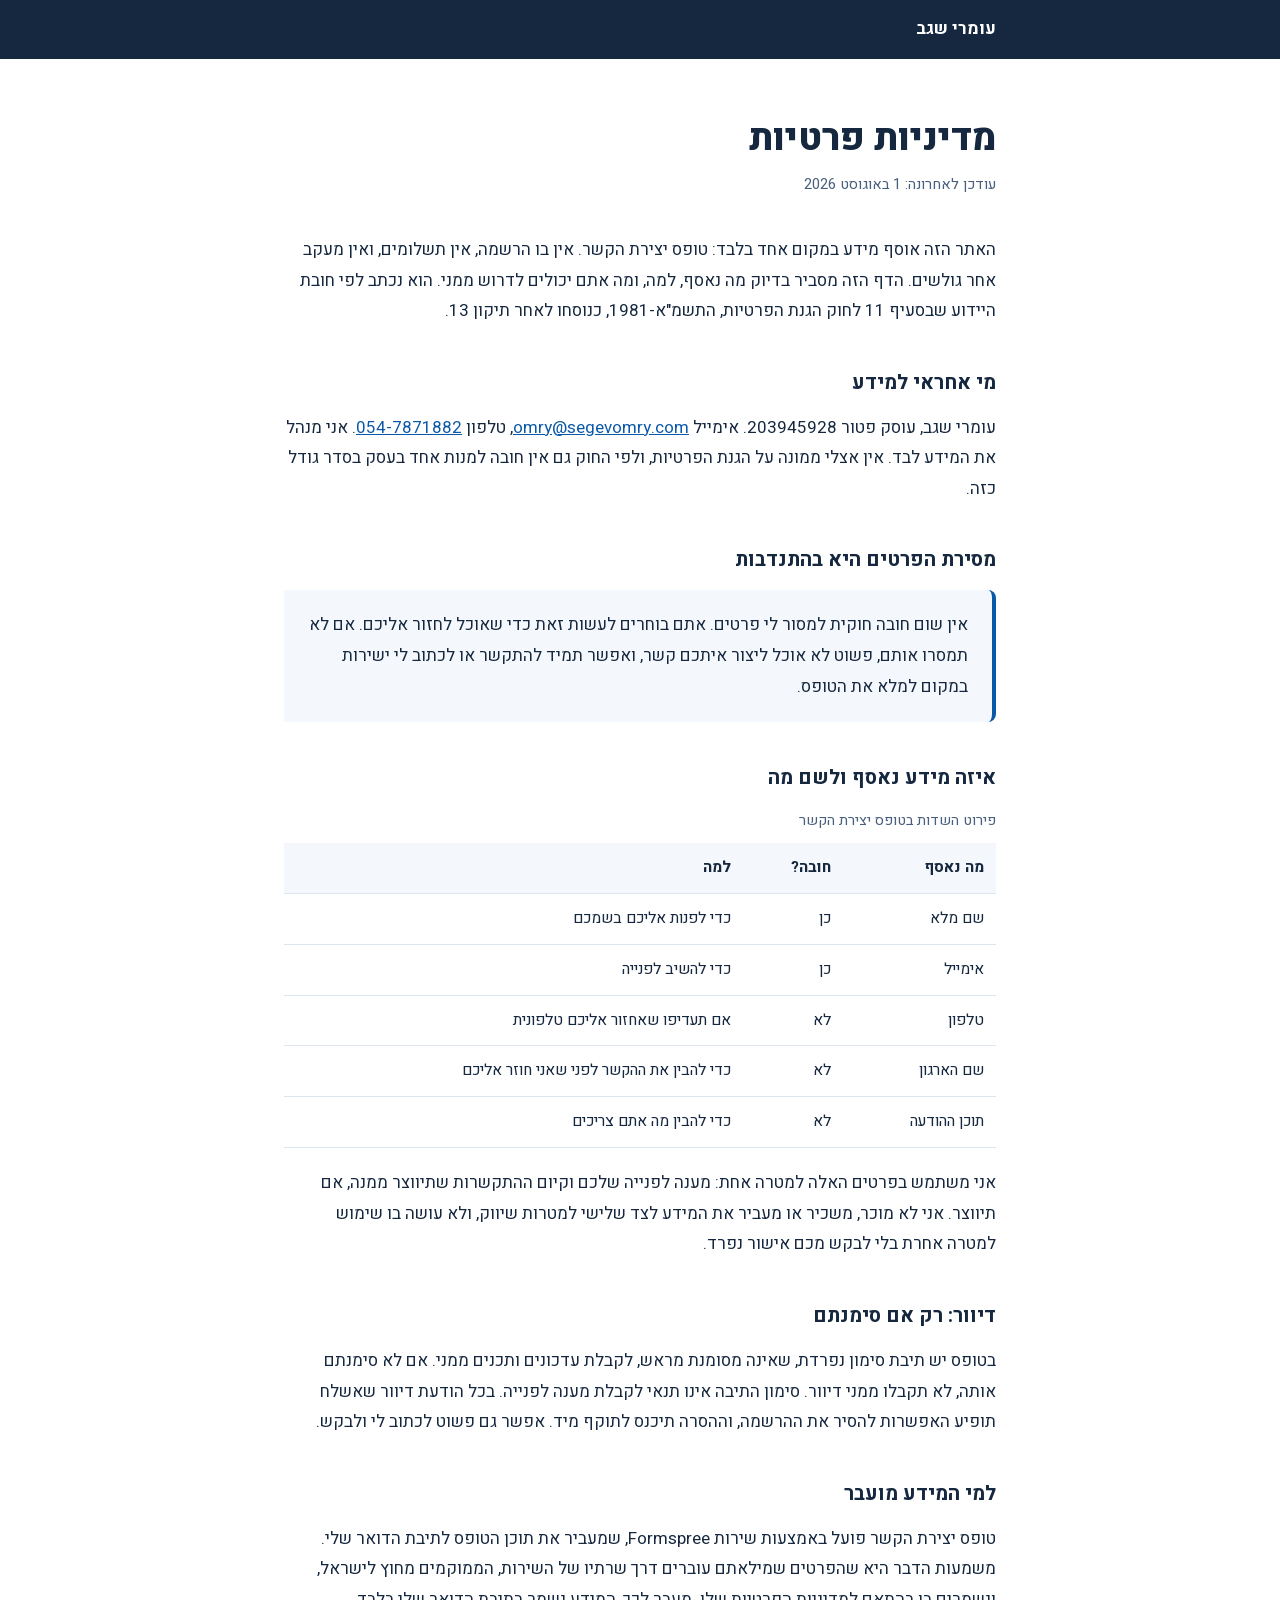
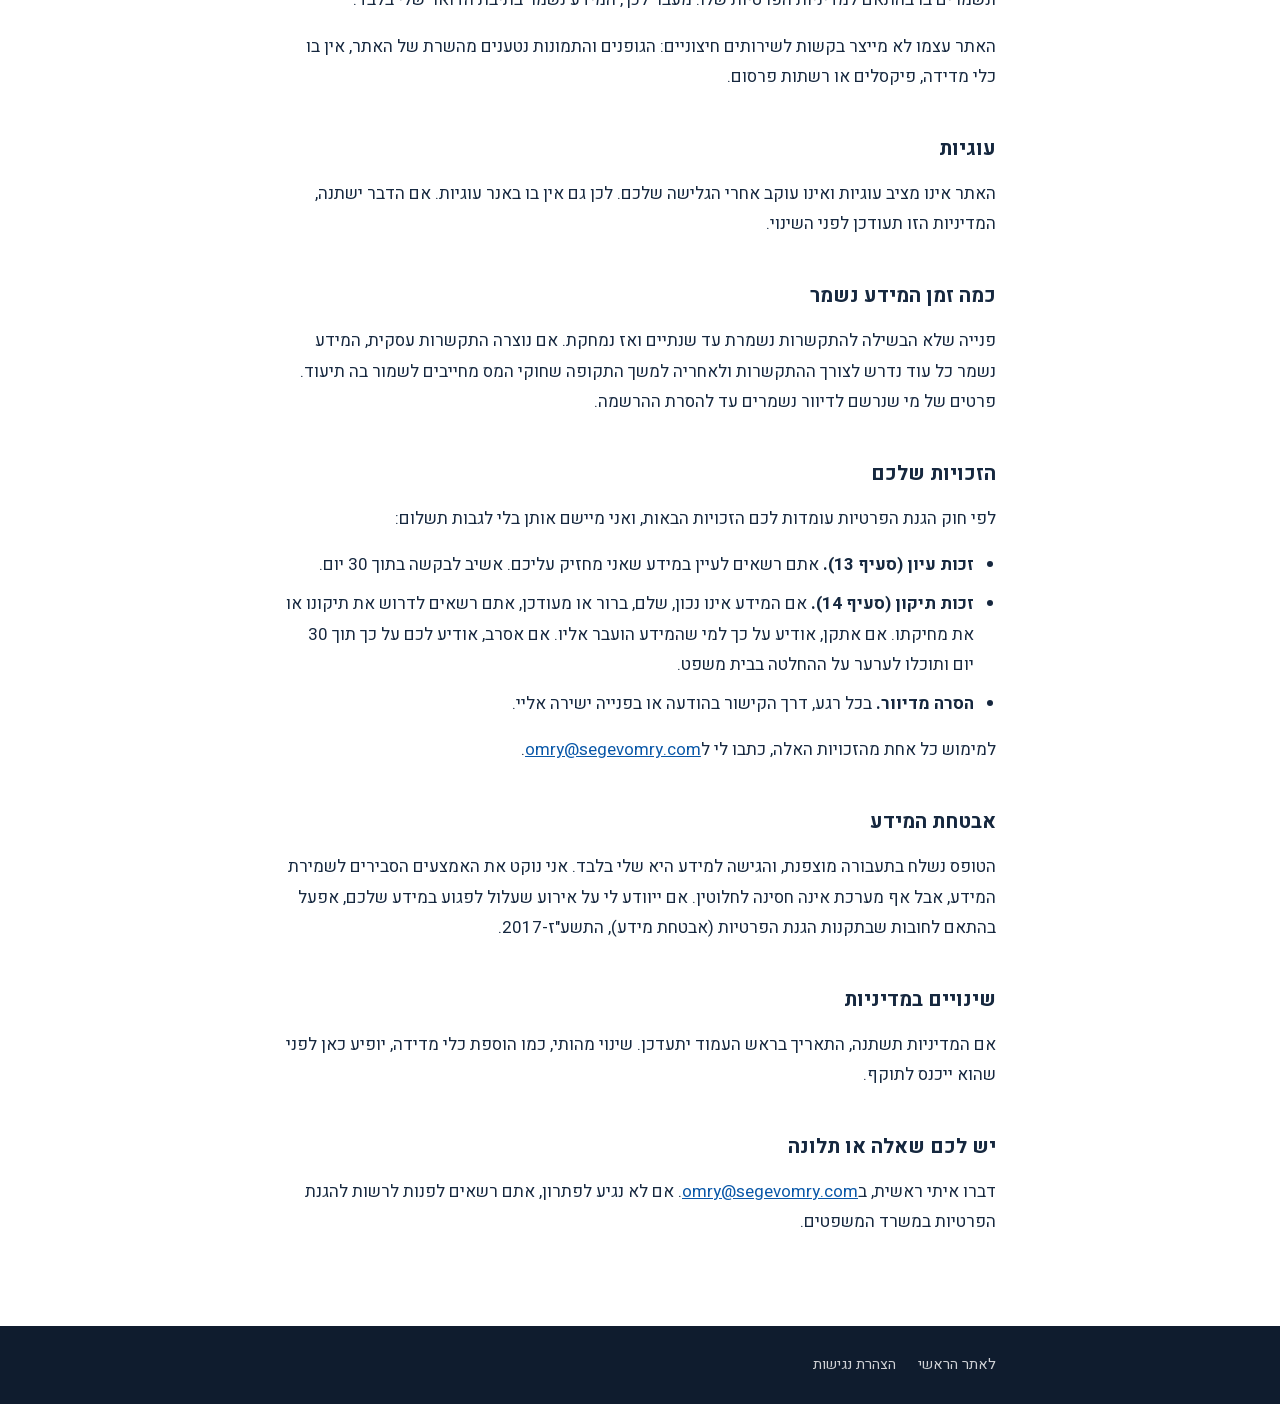
<file: privacy.html>
<!DOCTYPE html>
<html lang="he" dir="rtl">
<head>
    <meta charset="UTF-8">
    <meta name="viewport" content="width=device-width, initial-scale=1">
    <title>מדיניות פרטיות | עומרי שגב</title>
    <meta name="description" content="מדיניות הפרטיות של אתר segevomry.com: איזה מידע נאסף בטופס יצירת הקשר, למה הוא משמש, כמה זמן הוא נשמר, וכיצד לממש את זכות העיון והתיקון.">
    <meta name="robots" content="index, follow">
    <link rel="canonical" href="https://segevomry.com/privacy.html">
    <link rel="icon" type="image/x-icon" href="favicon.ico">
    <link rel="preload" href="fonts/heebo-hebrew.woff2" as="font" type="font/woff2" crossorigin>
    <style>
@font-face {
  font-family: 'Heebo';
  font-style: normal;
  font-weight: 100 900;
  font-display: swap;
  src: url('fonts/heebo-hebrew.woff2') format('woff2');
  unicode-range: U+0307-0308, U+0590-05FF, U+200C-2010, U+20AA, U+25CC, U+FB1D-FB4F;
}
@font-face {
  font-family: 'Heebo';
  font-style: normal;
  font-weight: 100 900;
  font-display: swap;
  src: url('fonts/heebo-latin.woff2') format('woff2');
  unicode-range: U+0000-00FF, U+0131, U+0152-0153, U+02BB-02BC, U+02C6, U+02DA, U+02DC, U+0304, U+0308, U+0329, U+2000-206F, U+20AC, U+2122, U+2191, U+2193, U+2212, U+2215, U+FEFF, U+FFFD;
}

        :root { --ink: #16283f; --ink-soft: #48607d; --accent: #0a58a8; --line: #dde5ef; }
        * { box-sizing: border-box; }
        html { overflow-x: hidden; }
        body {
            margin: 0;
            font-family: 'Heebo', Arial, sans-serif;
            direction: rtl;
            text-align: right;
            color: var(--ink);
            background: #fff;
            line-height: 1.8;
            font-size: 17px;
            -webkit-font-smoothing: antialiased;
        }
        .wrap { max-width: 760px; margin: 0 auto; padding: 0 24px; }
        a { color: var(--accent); }
        :focus-visible { outline: 3px solid #0a58a8; outline-offset: 3px; border-radius: 3px; }
        .topbar { background: var(--ink); color: #fff; padding: 14px 0; }
        .topbar a { color: #fff; text-decoration: none; font-weight: 700; }
        .topbar :focus-visible { outline-color: #ffd45e; }
        .skip-link {
            position: absolute; right: 12px; top: -60px; z-index: 1000;
            background: #16283f; color: #fff; padding: 12px 22px;
            border-radius: 0 0 6px 6px; text-decoration: none; font-weight: 700;
            transition: top 0.15s ease;
        }
        .skip-link:focus { top: 0; }
        main { padding: 56px 0 72px; }
        h1 { font-size: clamp(1.7rem, 4vw, 2.3rem); font-weight: 800; margin: 0 0 10px; line-height: 1.3; }
        .updated { color: var(--ink-soft); font-size: 0.92rem; margin: 0 0 36px; }
        h2 { font-size: 1.25rem; font-weight: 700; margin: 38px 0 12px; }
        p { margin: 0 0 16px; }
        ul { padding-right: 22px; margin: 0 0 16px; }
        li { margin-bottom: 8px; }
        table { width: 100%; border-collapse: collapse; margin: 0 0 20px; font-size: 0.97rem; }
        th, td { text-align: right; padding: 11px 12px; border-bottom: 1px solid var(--line); vertical-align: top; }
        th { background: #f4f7fb; font-weight: 700; }
        .box {
            background: #f4f7fb;
            border-right: 4px solid var(--accent);
            padding: 20px 24px;
            border-radius: 0 8px 8px 0;
            margin: 0 0 16px;
        }
        .box p:last-child { margin-bottom: 0; }
        .scroll { overflow-x: auto; }
        footer { background: #0f1c2e; color: rgba(255,255,255,0.6); padding: 26px 0; font-size: 0.9rem; }
        footer a { color: rgba(255,255,255,0.8); margin-left: 18px; text-decoration: none; }
        footer :focus-visible { outline-color: #ffd45e; }
        @media (prefers-reduced-motion: reduce) { * { transition: none !important; } }
    </style>
</head>
<body>

<a href="#main" class="skip-link">דלג לתוכן הראשי</a>

<nav class="topbar" aria-label="ניווט ראשי">
    <div class="wrap"><a href="/">עומרי שגב</a></div>
</nav>

<main id="main" tabindex="-1">
    <div class="wrap">
        <h1>מדיניות פרטיות</h1>
        <p class="updated">עודכן לאחרונה: 1 באוגוסט 2026</p>

        <p>
            האתר הזה אוסף מידע במקום אחד בלבד: טופס יצירת הקשר. אין בו הרשמה, אין תשלומים,
            ואין מעקב אחר גולשים. הדף הזה מסביר בדיוק מה נאסף, למה, ומה אתם יכולים לדרוש ממני.
            הוא נכתב לפי חובת היידוע שבסעיף 11 לחוק הגנת הפרטיות, התשמ"א-1981, כנוסחו לאחר תיקון 13.
        </p>

        <h2>מי אחראי למידע</h2>
        <p>
            עומרי שגב, עוסק פטור 203945928.
            אימייל <a href="mailto:omry@segevomry.com">omry@segevomry.com</a>,
            טלפון <a href="tel:+972547871882">054-7871882</a>.
            אני מנהל את המידע לבד. אין אצלי ממונה על הגנת הפרטיות, ולפי החוק גם אין חובה למנות אחד
            בעסק בסדר גודל כזה.
        </p>

        <h2>מסירת הפרטים היא בהתנדבות</h2>
        <div class="box">
            <p>
                אין שום חובה חוקית למסור לי פרטים. אתם בוחרים לעשות זאת כדי שאוכל לחזור אליכם.
                אם לא תמסרו אותם, פשוט לא אוכל ליצור איתכם קשר, ואפשר תמיד להתקשר או לכתוב לי ישירות
                במקום למלא את הטופס.
            </p>
        </div>

        <h2>איזה מידע נאסף ולשם מה</h2>
        <div class="scroll">
            <table>
                <caption class="updated" style="text-align:right; margin-bottom:8px;">פירוט השדות בטופס יצירת הקשר</caption>
                <thead>
                    <tr><th scope="col">מה נאסף</th><th scope="col">חובה?</th><th scope="col">למה</th></tr>
                </thead>
                <tbody>
                    <tr><td>שם מלא</td><td>כן</td><td>כדי לפנות אליכם בשמכם</td></tr>
                    <tr><td>אימייל</td><td>כן</td><td>כדי להשיב לפנייה</td></tr>
                    <tr><td>טלפון</td><td>לא</td><td>אם תעדיפו שאחזור אליכם טלפונית</td></tr>
                    <tr><td>שם הארגון</td><td>לא</td><td>כדי להבין את ההקשר לפני שאני חוזר אליכם</td></tr>
                    <tr><td>תוכן ההודעה</td><td>לא</td><td>כדי להבין מה אתם צריכים</td></tr>
                </tbody>
            </table>
        </div>
        <p>
            אני משתמש בפרטים האלה למטרה אחת: מענה לפנייה שלכם וקיום ההתקשרות שתיווצר ממנה, אם תיווצר.
            אני לא מוכר, משכיר או מעביר את המידע לצד שלישי למטרות שיווק, ולא עושה בו שימוש
            למטרה אחרת בלי לבקש מכם אישור נפרד.
        </p>

        <h2>דיוור: רק אם סימנתם</h2>
        <p>
            בטופס יש תיבת סימון נפרדת, שאינה מסומנת מראש, לקבלת עדכונים ותכנים ממני.
            אם לא סימנתם אותה, לא תקבלו ממני דיוור. סימון התיבה אינו תנאי לקבלת מענה לפנייה.
            בכל הודעת דיוור שאשלח תופיע האפשרות להסיר את ההרשמה, וההסרה תיכנס לתוקף מיד.
            אפשר גם פשוט לכתוב לי ולבקש.
        </p>

        <h2>למי המידע מועבר</h2>
        <p>
            טופס יצירת הקשר פועל באמצעות שירות <span dir="ltr">Formspree</span>, שמעביר את תוכן
            הטופס לתיבת הדואר שלי. משמעות הדבר היא שהפרטים שמילאתם עוברים דרך שרתיו של השירות,
            הממוקמים מחוץ לישראל, ונשמרים בו בהתאם למדיניות הפרטיות שלו. מעבר לכך, המידע נשמר
            בתיבת הדואר שלי בלבד.
        </p>
        <p>
            האתר עצמו לא מייצר בקשות לשירותים חיצוניים: הגופנים והתמונות נטענים מהשרת של האתר,
            אין בו כלי מדידה, פיקסלים או רשתות פרסום.
        </p>

        <h2>עוגיות</h2>
        <p>
            האתר אינו מציב עוגיות ואינו עוקב אחרי הגלישה שלכם. לכן גם אין בו באנר עוגיות.
            אם הדבר ישתנה, המדיניות הזו תעודכן לפני השינוי.
        </p>

        <h2>כמה זמן המידע נשמר</h2>
        <p>
            פנייה שלא הבשילה להתקשרות נשמרת עד שנתיים ואז נמחקת. אם נוצרה התקשרות עסקית,
            המידע נשמר כל עוד נדרש לצורך ההתקשרות ולאחריה למשך התקופה שחוקי המס מחייבים
            לשמור בה תיעוד. פרטים של מי שנרשם לדיוור נשמרים עד להסרת ההרשמה.
        </p>

        <h2>הזכויות שלכם</h2>
        <p>לפי חוק הגנת הפרטיות עומדות לכם הזכויות הבאות, ואני מיישם אותן בלי לגבות תשלום:</p>
        <ul>
            <li>
                <strong>זכות עיון (סעיף 13).</strong> אתם רשאים לעיין במידע שאני מחזיק עליכם.
                אשיב לבקשה בתוך 30 יום.
            </li>
            <li>
                <strong>זכות תיקון (סעיף 14).</strong> אם המידע אינו נכון, שלם, ברור או מעודכן,
                אתם רשאים לדרוש את תיקונו או את מחיקתו. אם אתקן, אודיע על כך למי שהמידע הועבר אליו.
                אם אסרב, אודיע לכם על כך תוך 30 יום ותוכלו לערער על ההחלטה בבית משפט.
            </li>
            <li>
                <strong>הסרה מדיוור.</strong> בכל רגע, דרך הקישור בהודעה או בפנייה ישירה אליי.
            </li>
        </ul>
        <p>
            למימוש כל אחת מהזכויות האלה, כתבו לי ל<a href="mailto:omry@segevomry.com">omry@segevomry.com</a>.
        </p>

        <h2>אבטחת המידע</h2>
        <p>
            הטופס נשלח בתעבורה מוצפנת, והגישה למידע היא שלי בלבד. אני נוקט את האמצעים הסבירים
            לשמירת המידע, אבל אף מערכת אינה חסינה לחלוטין. אם ייוודע לי על אירוע שעלול לפגוע
            במידע שלכם, אפעל בהתאם לחובות שבתקנות הגנת הפרטיות (אבטחת מידע), התשע"ז-2017.
        </p>

        <h2>שינויים במדיניות</h2>
        <p>
            אם המדיניות תשתנה, התאריך בראש העמוד יתעדכן. שינוי מהותי, כמו הוספת כלי מדידה,
            יופיע כאן לפני שהוא ייכנס לתוקף.
        </p>

        <h2>יש לכם שאלה או תלונה</h2>
        <p>
            דברו איתי ראשית, ב<a href="mailto:omry@segevomry.com">omry@segevomry.com</a>.
            אם לא נגיע לפתרון, אתם רשאים לפנות לרשות להגנת הפרטיות במשרד המשפטים.
        </p>
    </div>
</main>

<footer>
    <div class="wrap">
        <a href="/">לאתר הראשי</a>
        <a href="accessibility.html">הצהרת נגישות</a>
    </div>
</footer>

</body>
</html>
</file>
